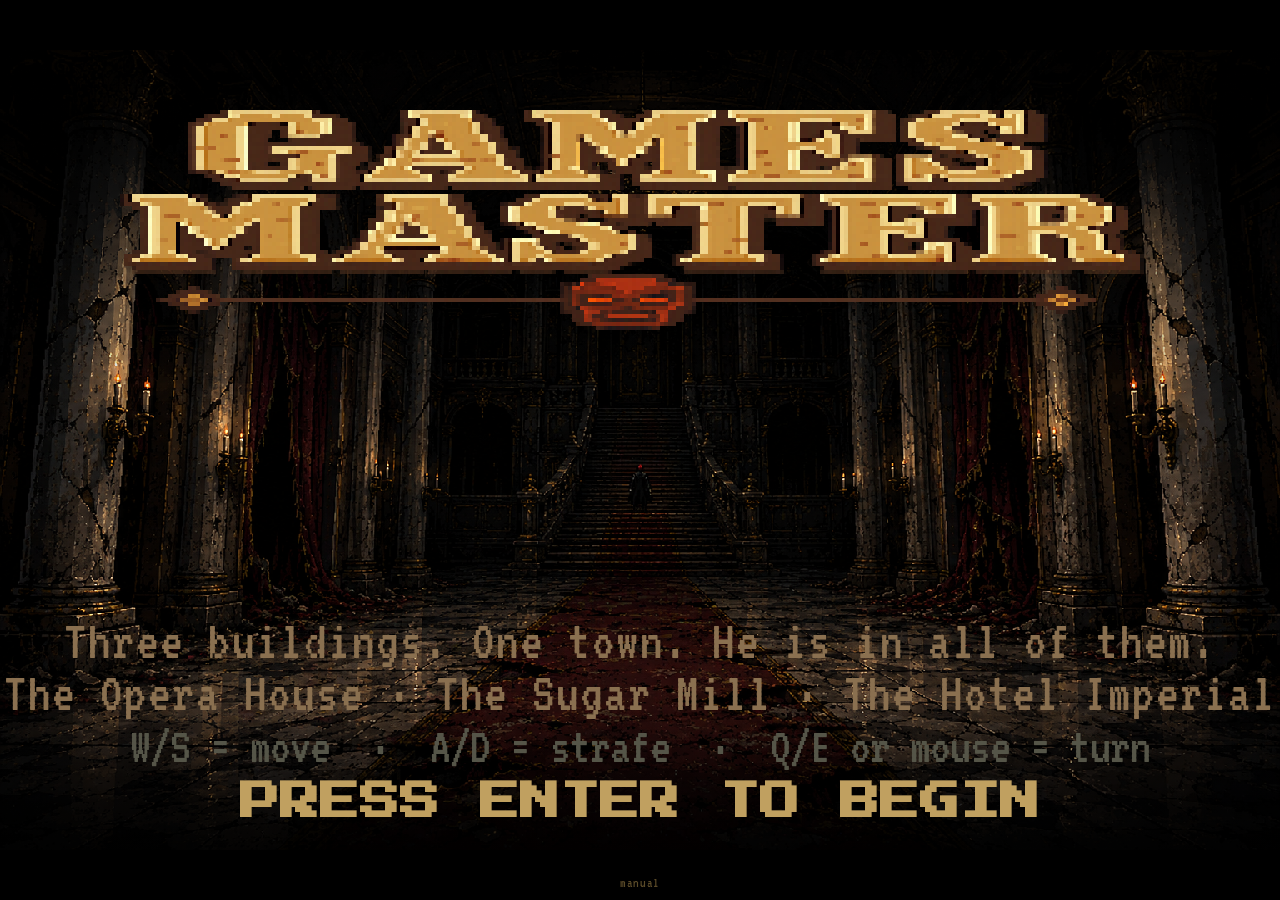
<file: index.html>
<!DOCTYPE html>
<html lang="en">
<head>
  <meta charset="UTF-8">
  <meta name="viewport" content="width=device-width, initial-scale=1.0">
  <title>GAMES MASTER</title>
  <link rel="icon" href="data:,">
  <link rel="stylesheet" href="style.css">
  <link href="https://fonts.googleapis.com/css2?family=Press+Start+2P&family=VT323&display=swap" rel="stylesheet">
</head>
<body>
  <div id="mobileBlock">
    <div id="mobileBlock-bg"></div>
    <div id="mobileBlock-content">
      <p class="mb-title">GAMES MASTER</p>
      <p class="mb-sub">This game requires a keyboard&nbsp;&amp;&nbsp;mouse.</p>
      <p class="mb-sub">Visit on a computer to play.</p>
    </div>
  </div>
  <canvas id="gameCanvas" width="320" height="200"></canvas>
  <p id="manualLink"><a href="manual.html">manual</a></p>
  <script>
    // Hide canvas and show block screen on touch-primary devices
    if (window.matchMedia('(pointer: coarse)').matches) {
      document.getElementById('mobileBlock').style.display = 'flex';
      document.getElementById('gameCanvas').style.display = 'none';
    }
  </script>
  <script src="constants.js?v=7"></script>
  <script src="map.js?v=7"></script>
  <script src="map_r3.js?v=7"></script>
  <script src="overworld.js?v=7"></script>
  <script src="entities.js?v=7"></script>
  <script src="textures.js?v=7"></script>
  <script src="decals.js?v=7"></script>
  <script src="raycaster.js?v=7"></script>
  <script src="sprites.js?v=7"></script>
  <script src="ai.js?v=7"></script>
  <script src="audio.js?v=7"></script>
  <script src="renderer.js?v=7"></script>
  <script src="game.js?v=7"></script>
</body>
</html>
</file>
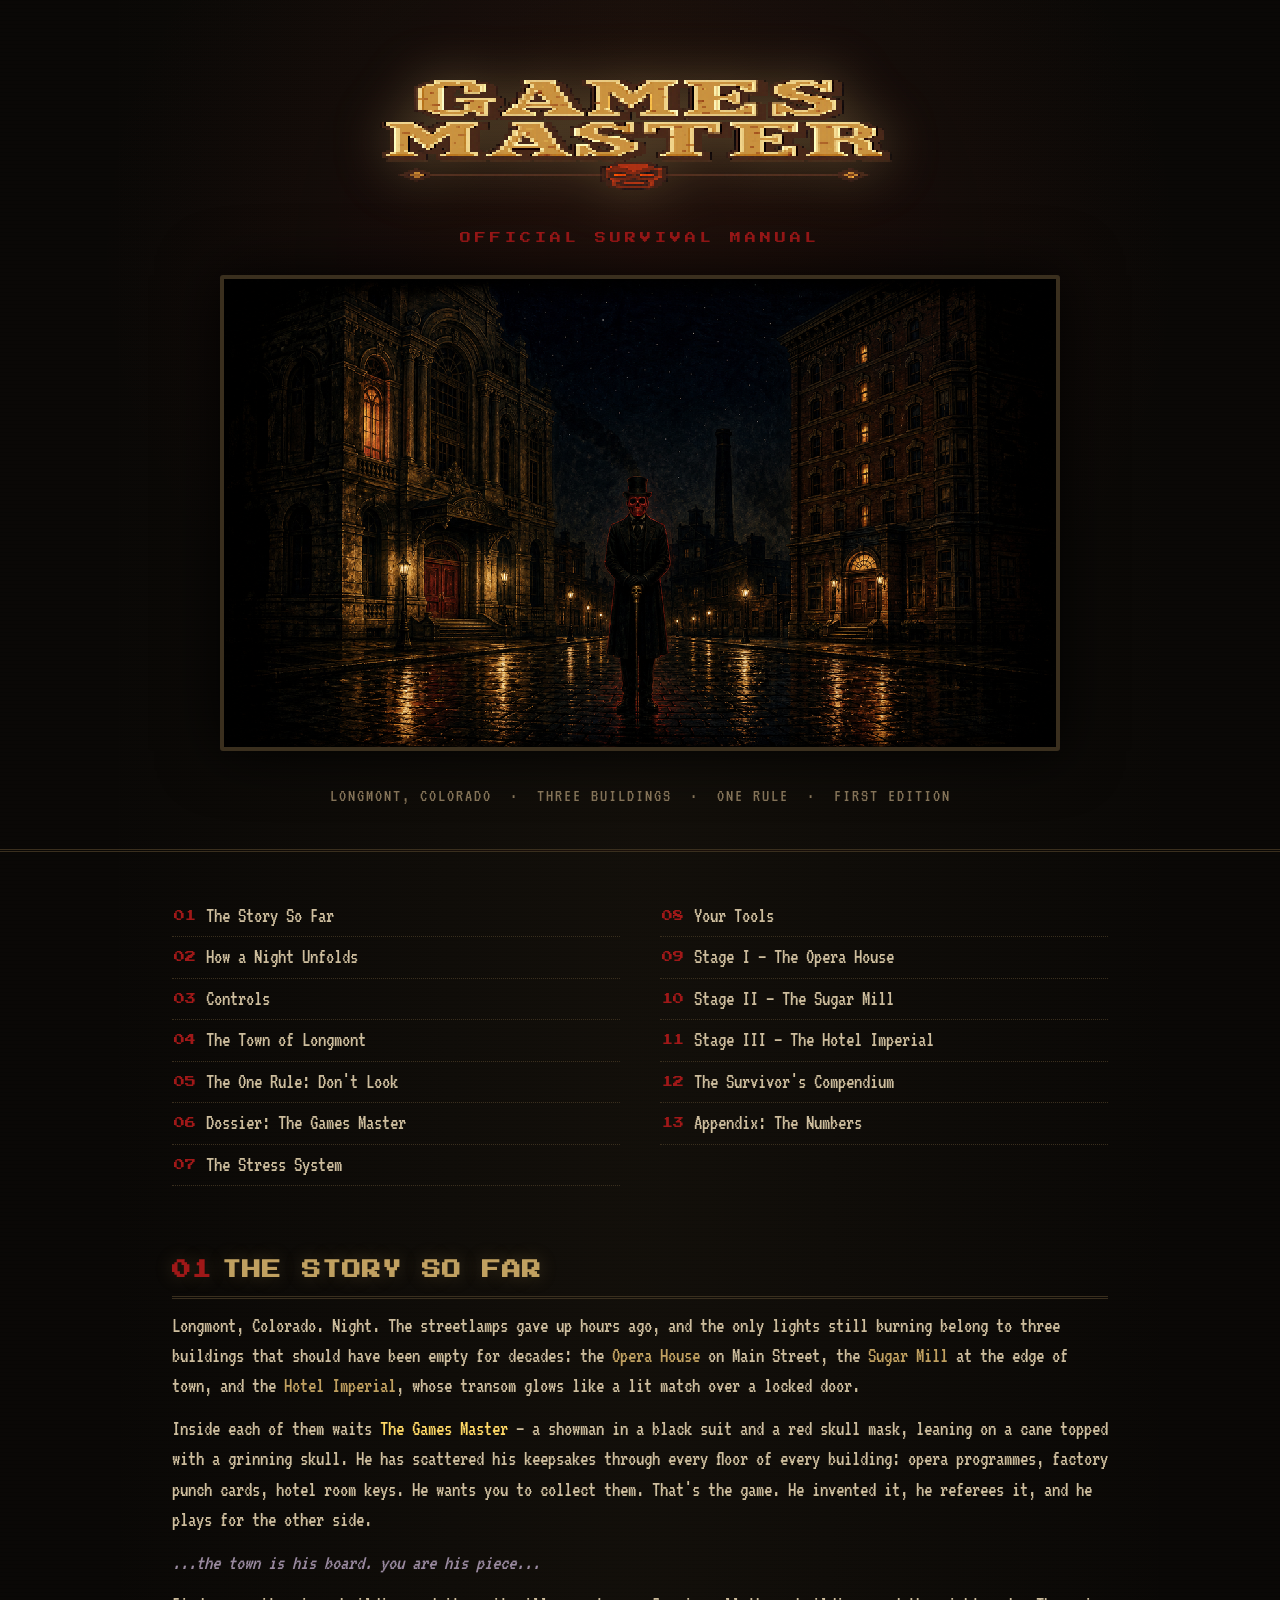
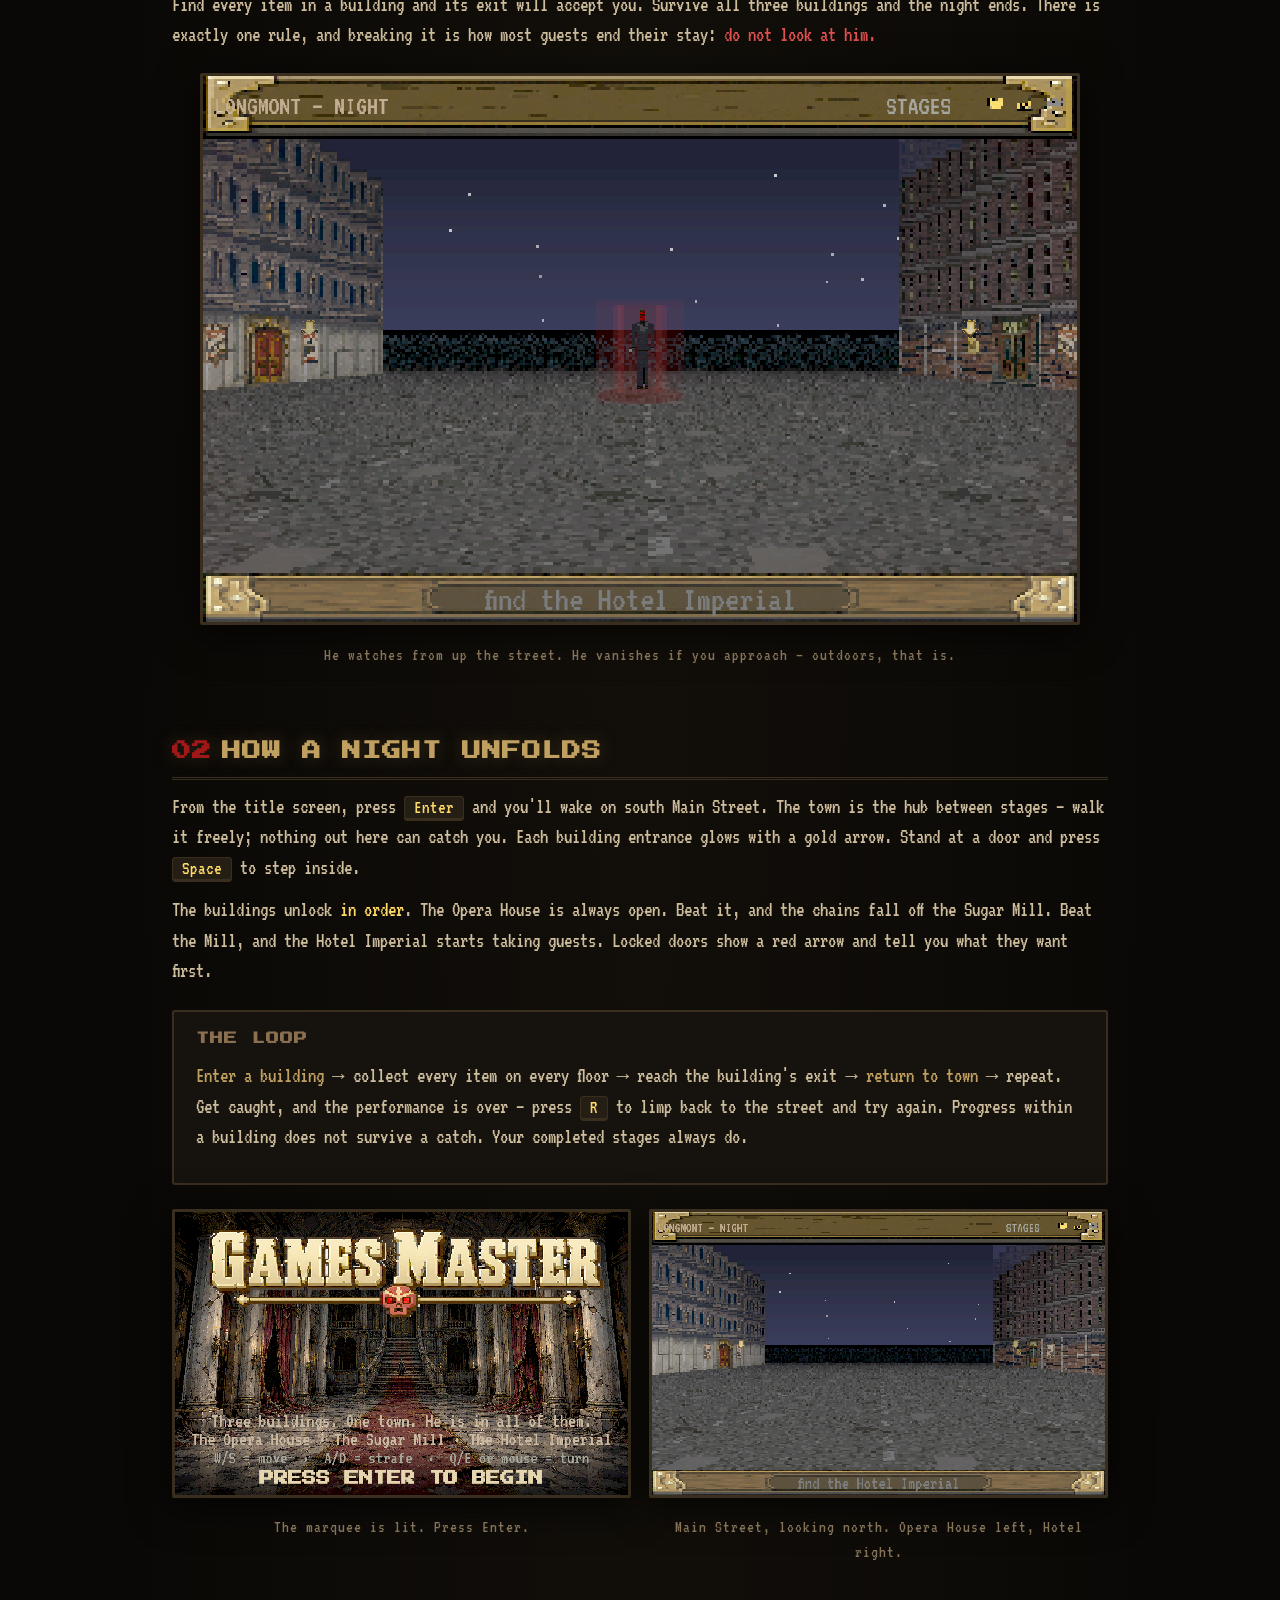
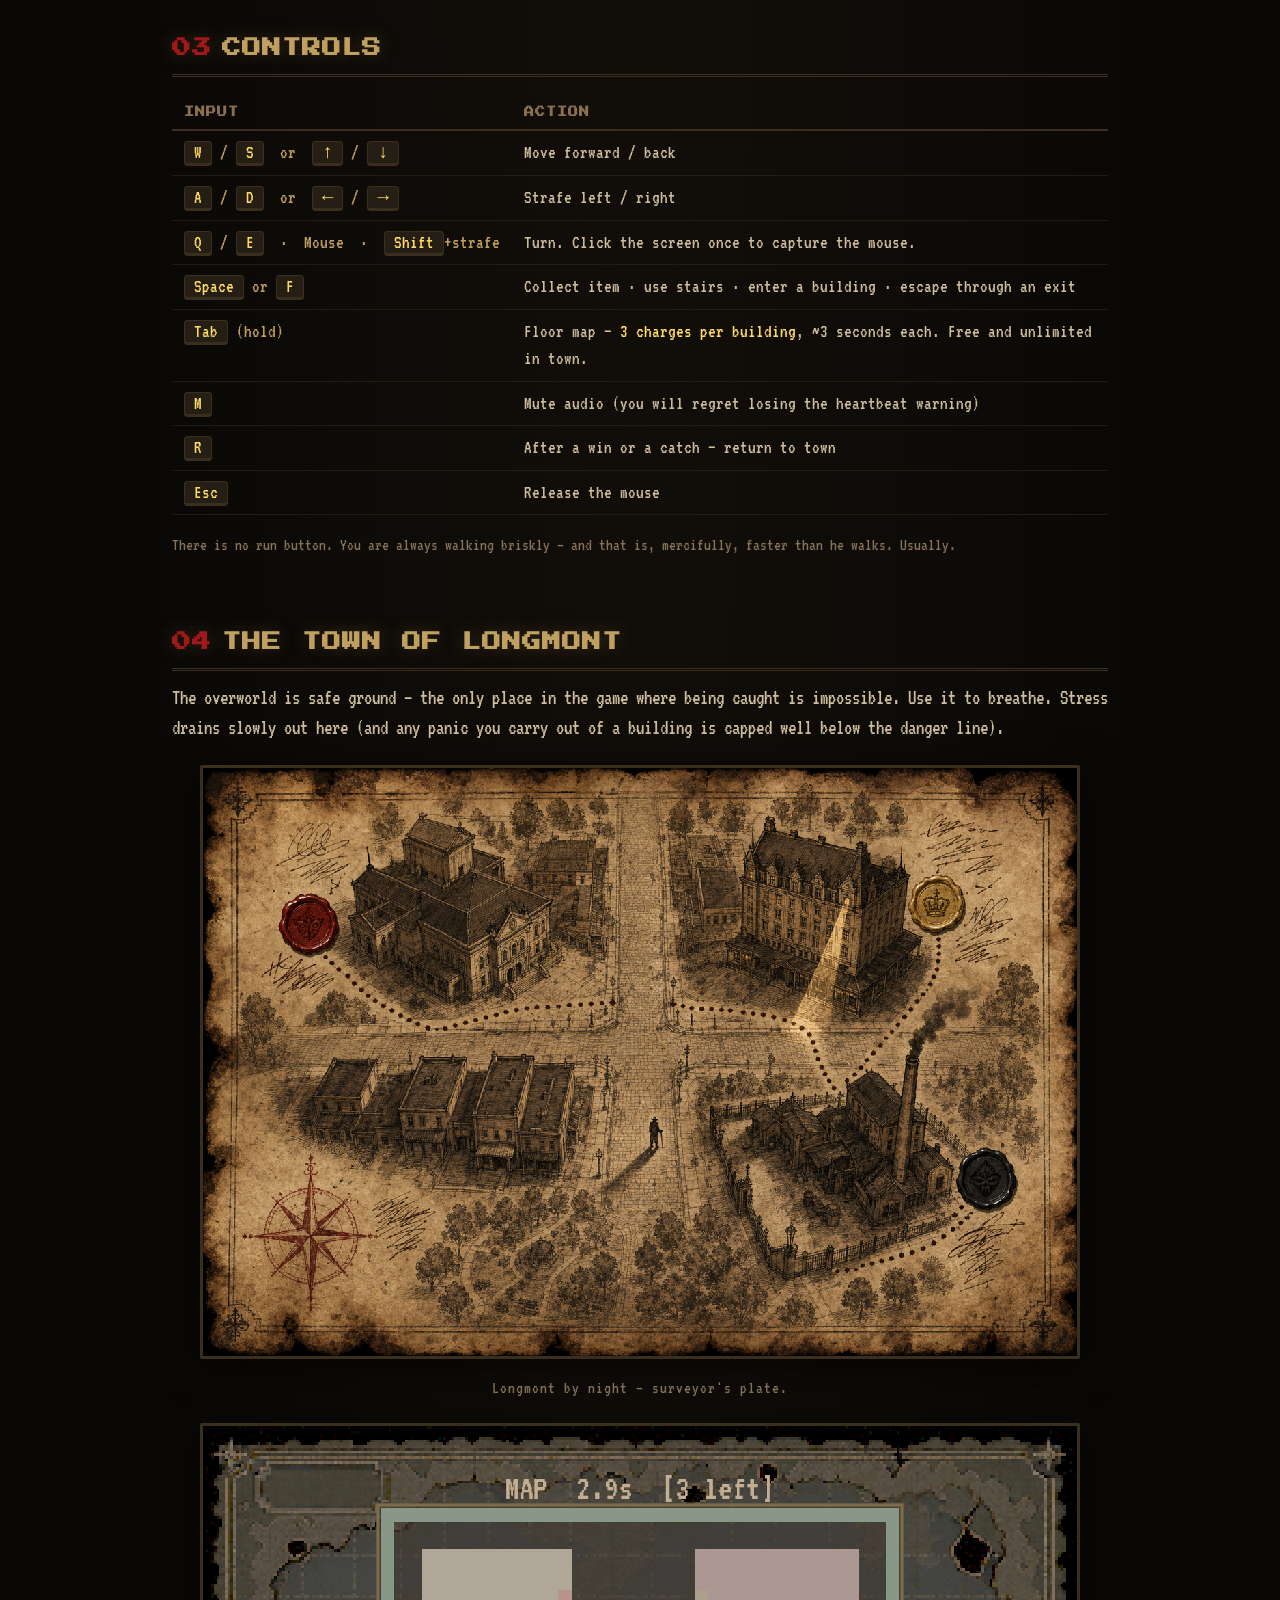
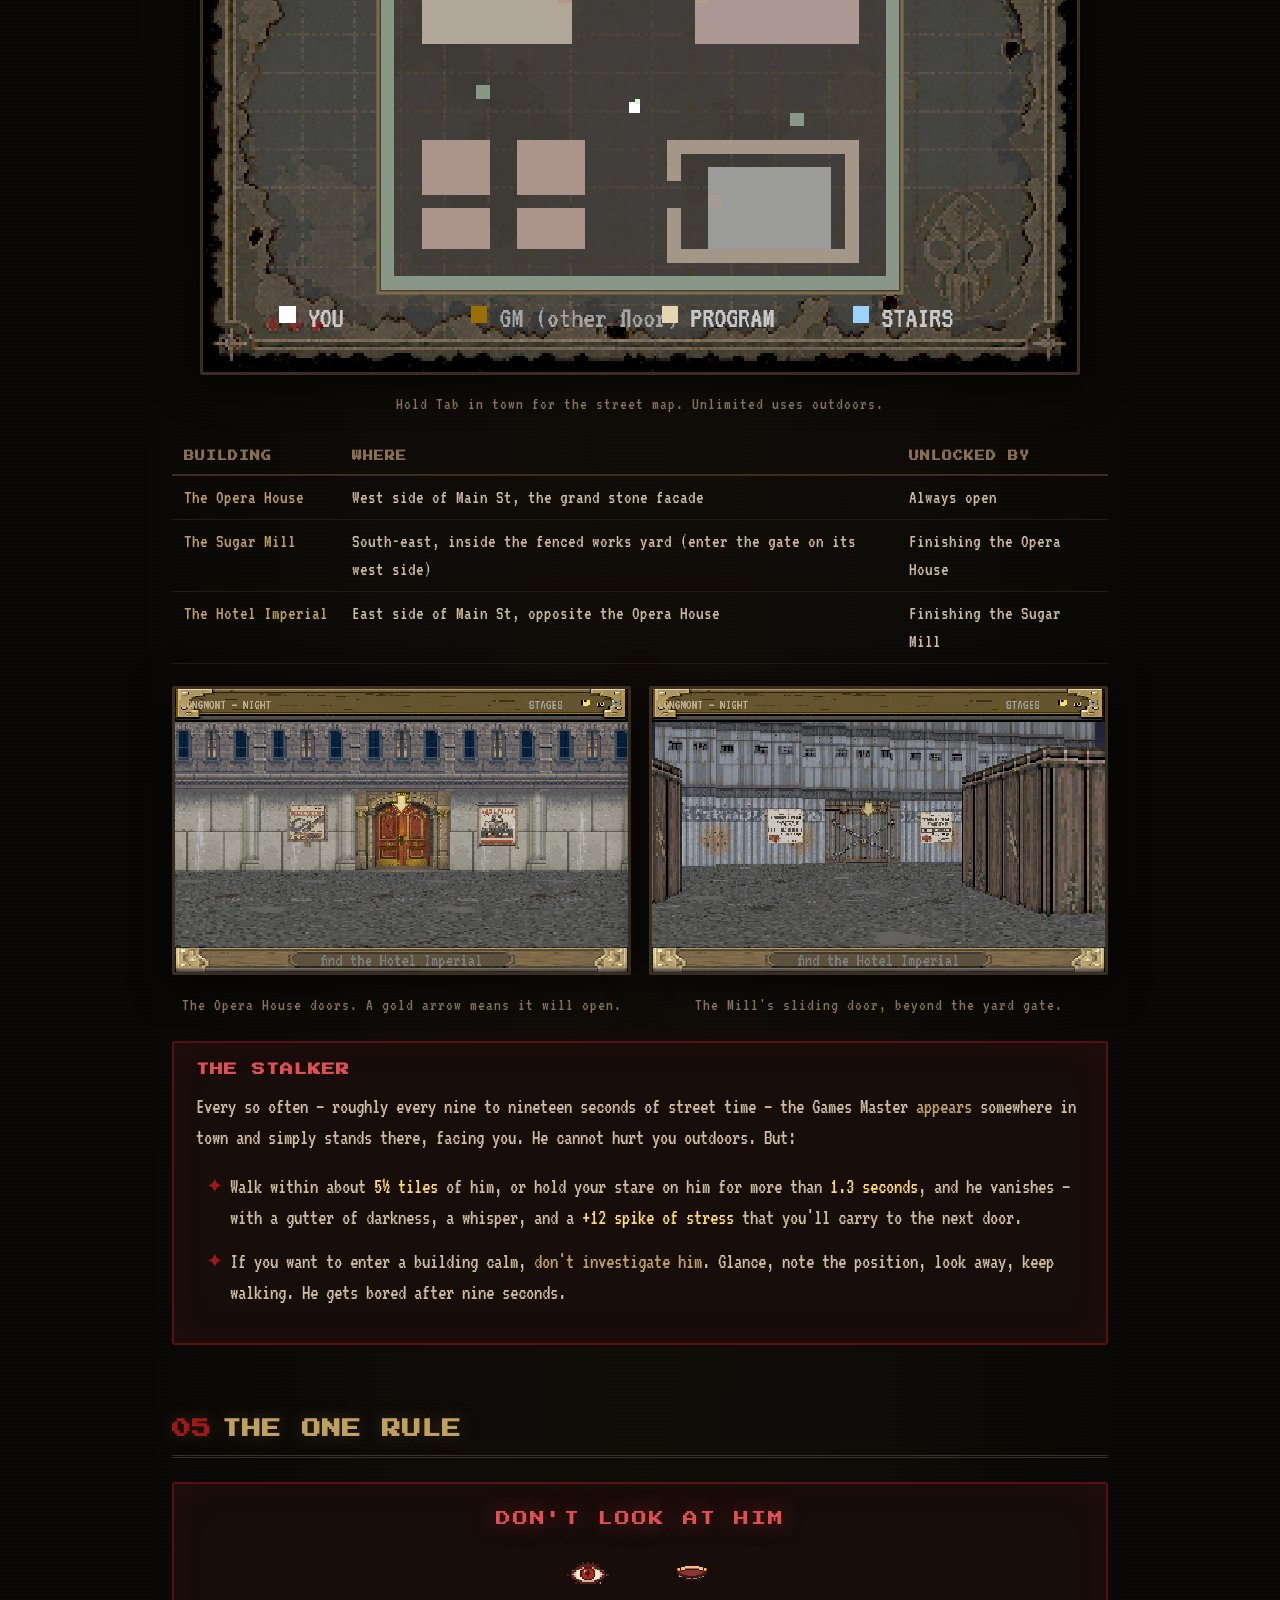
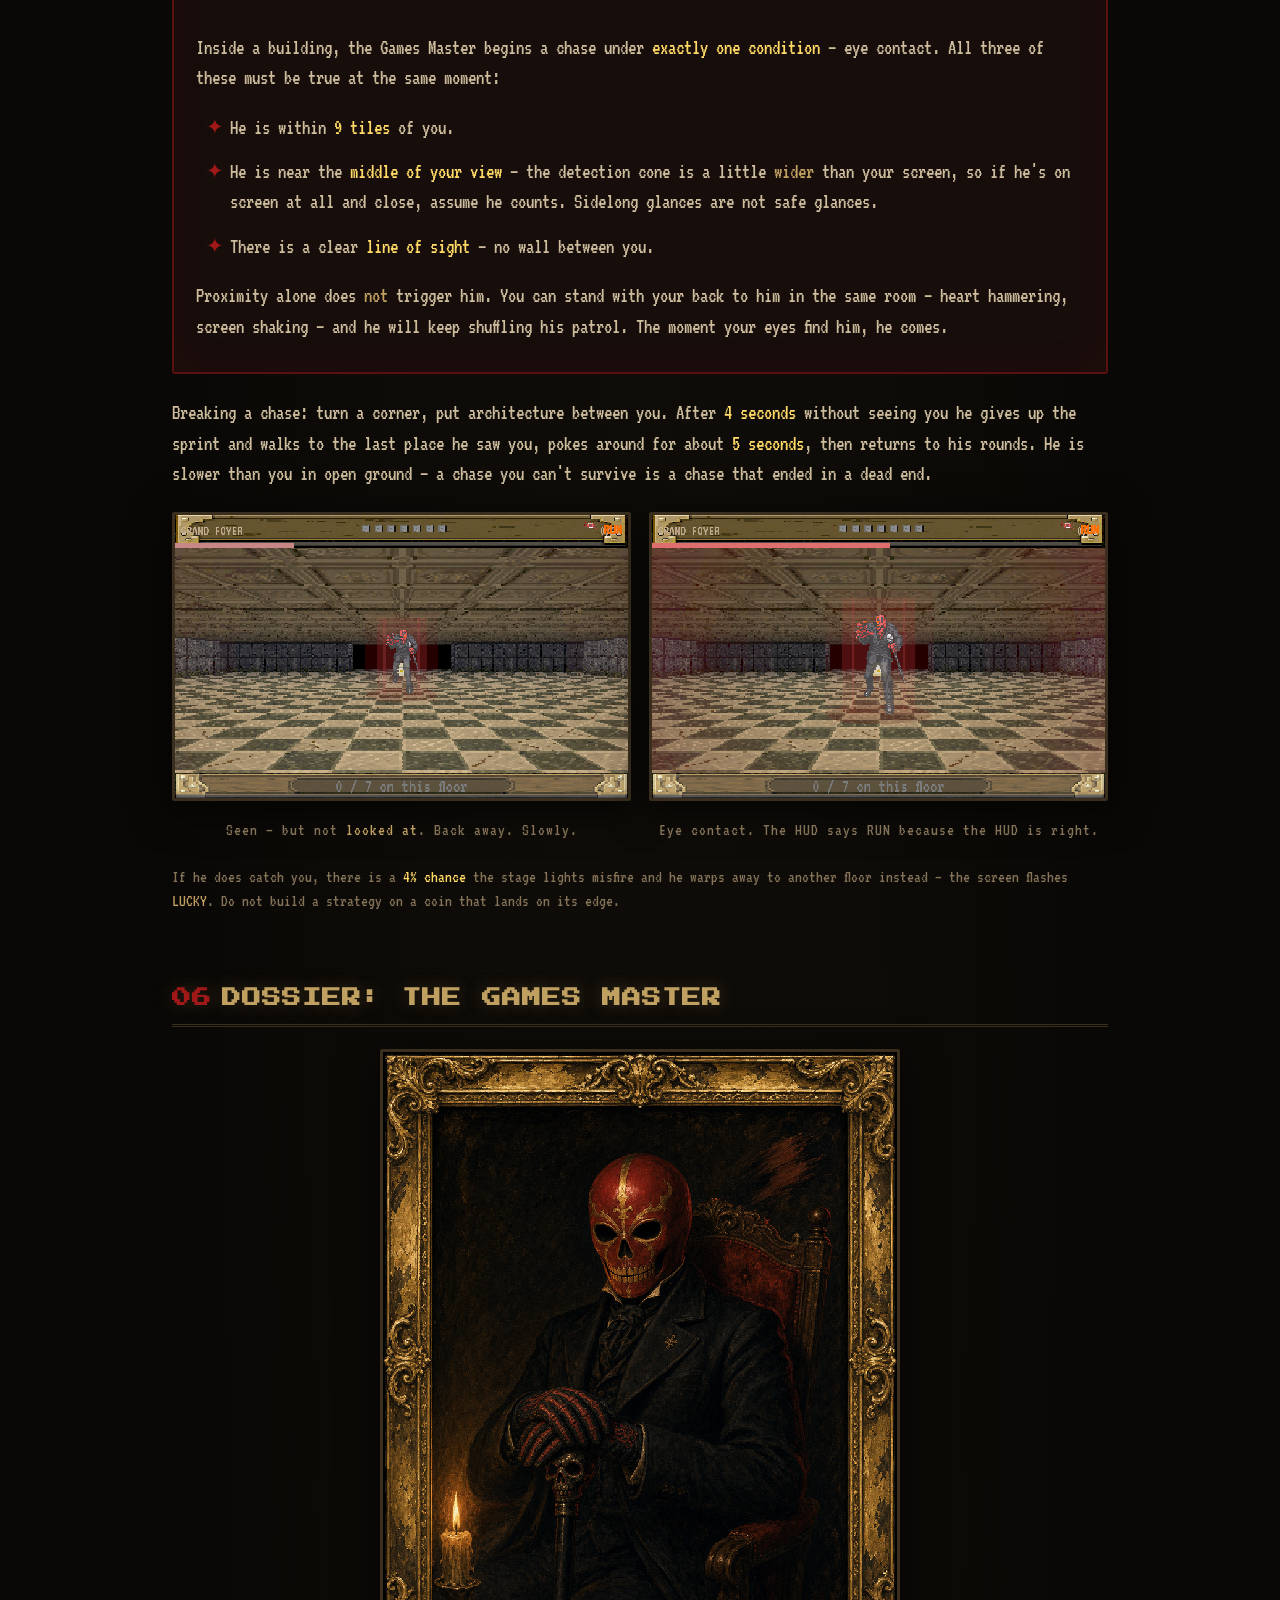
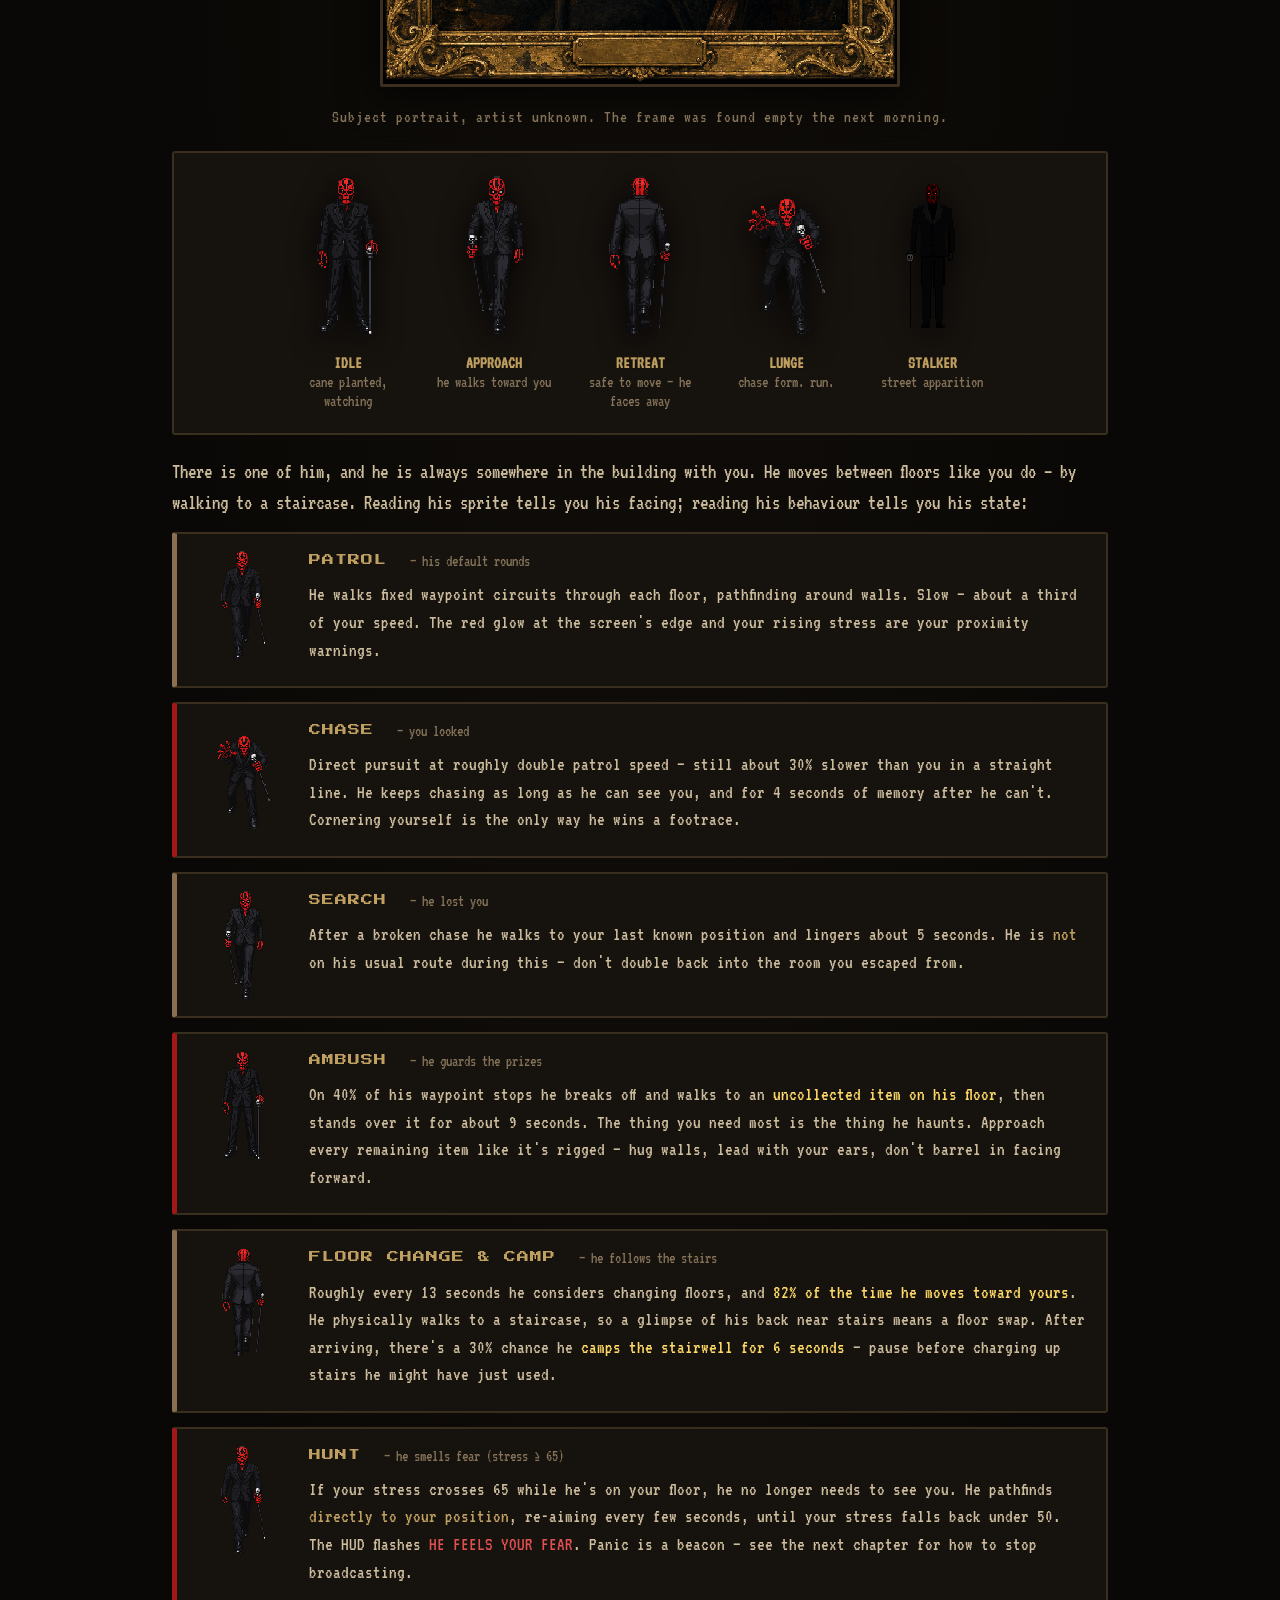
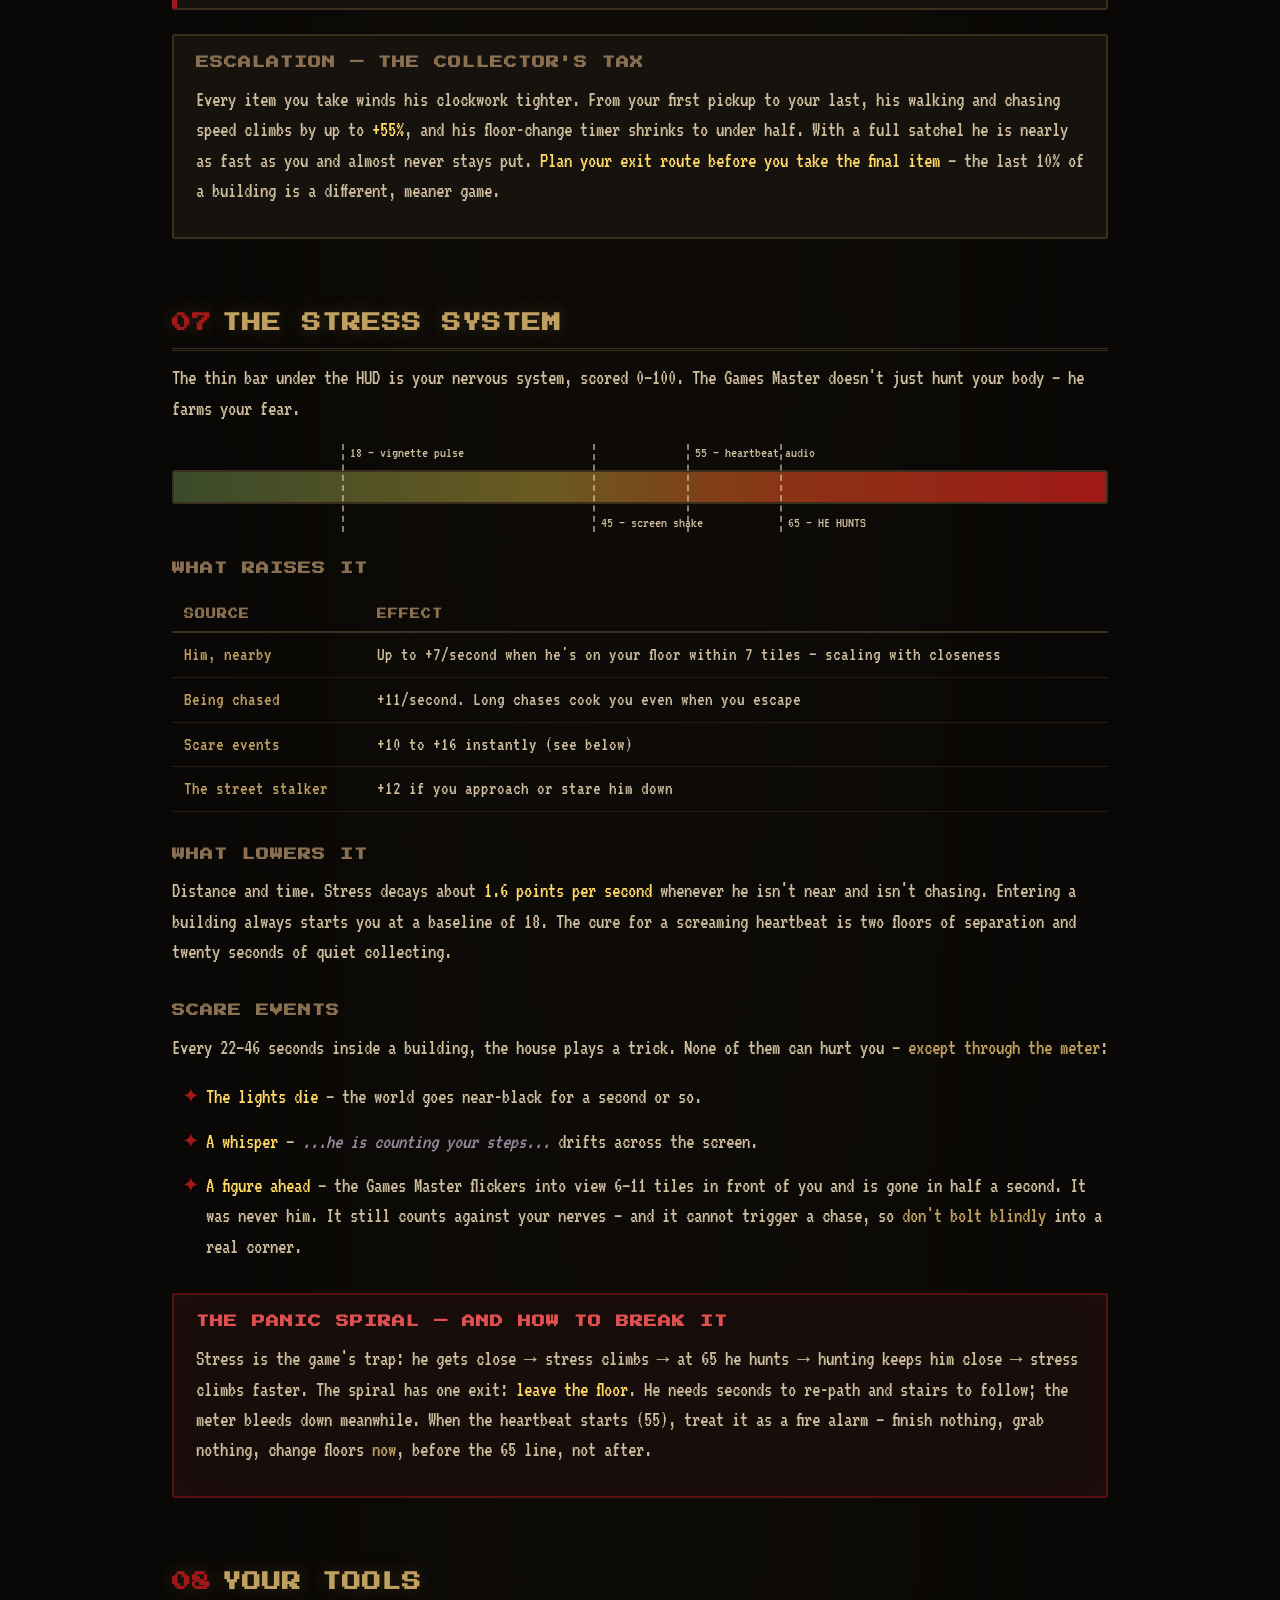
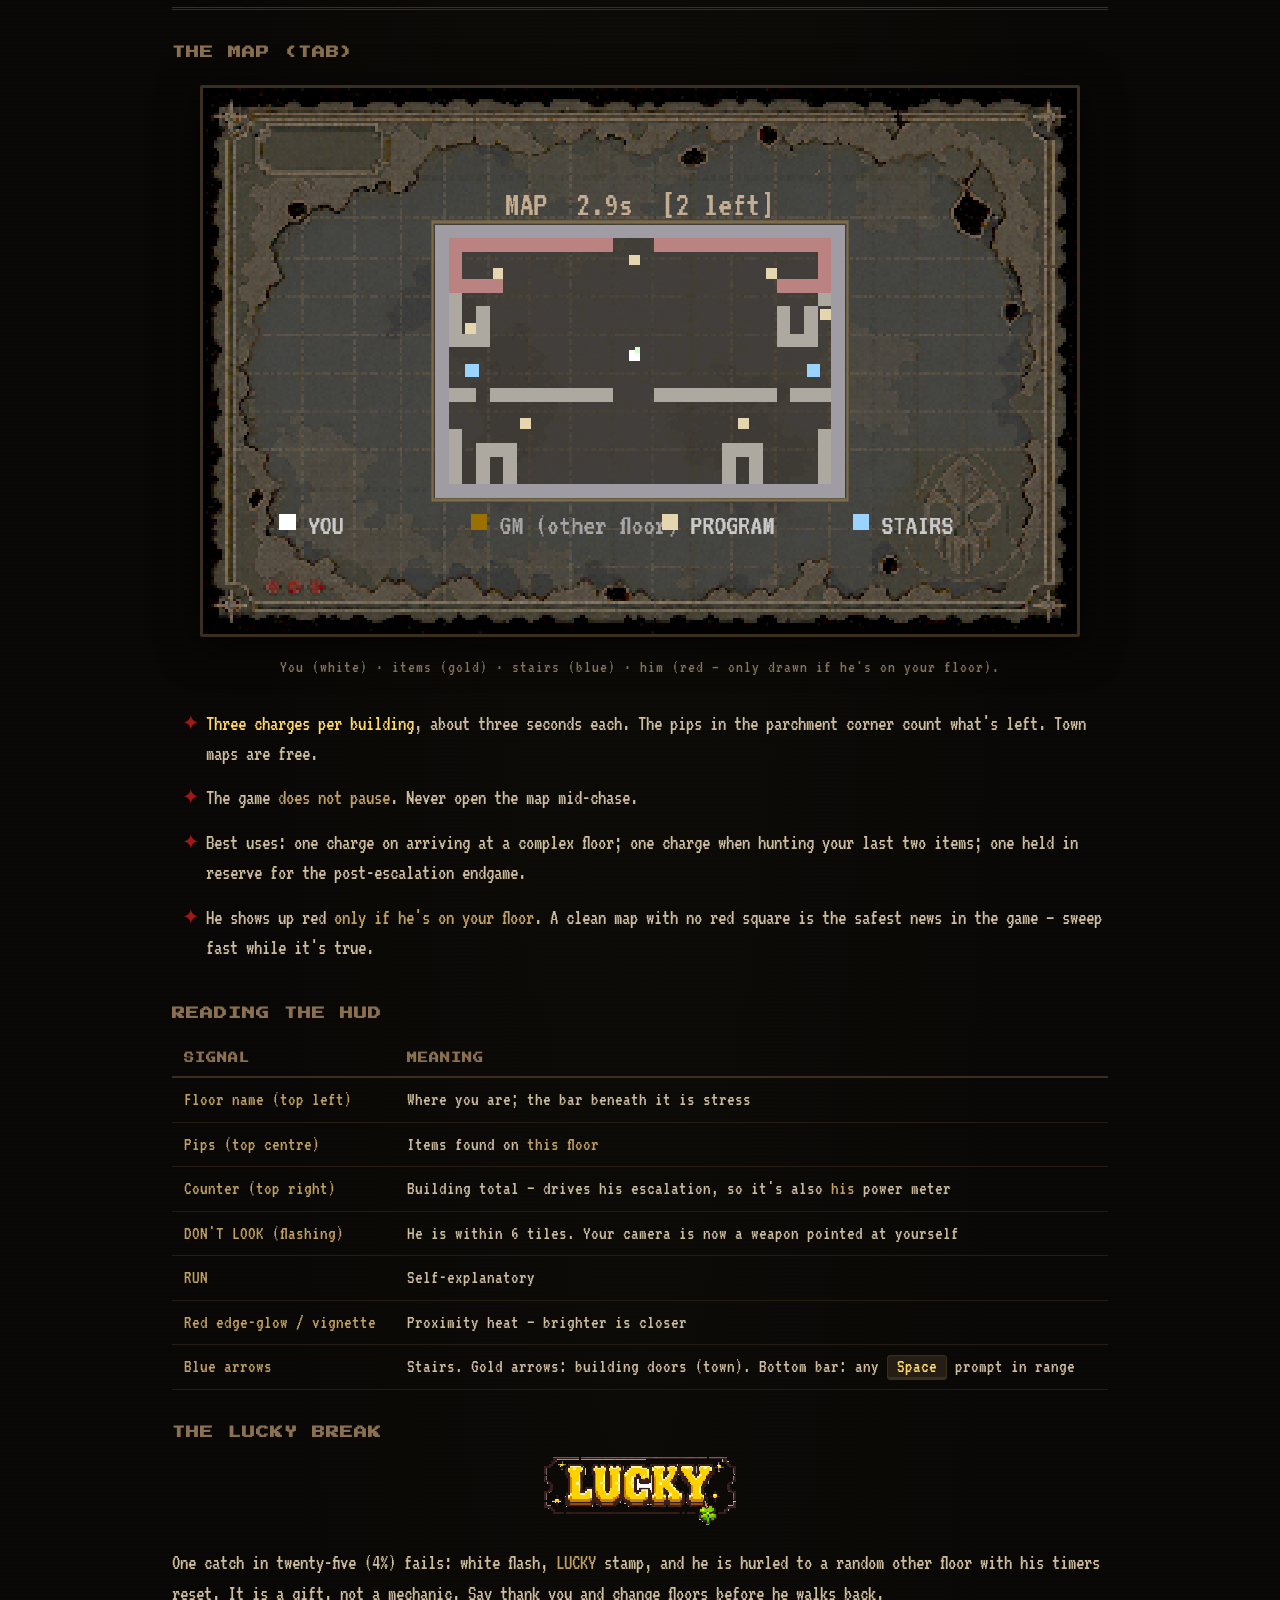
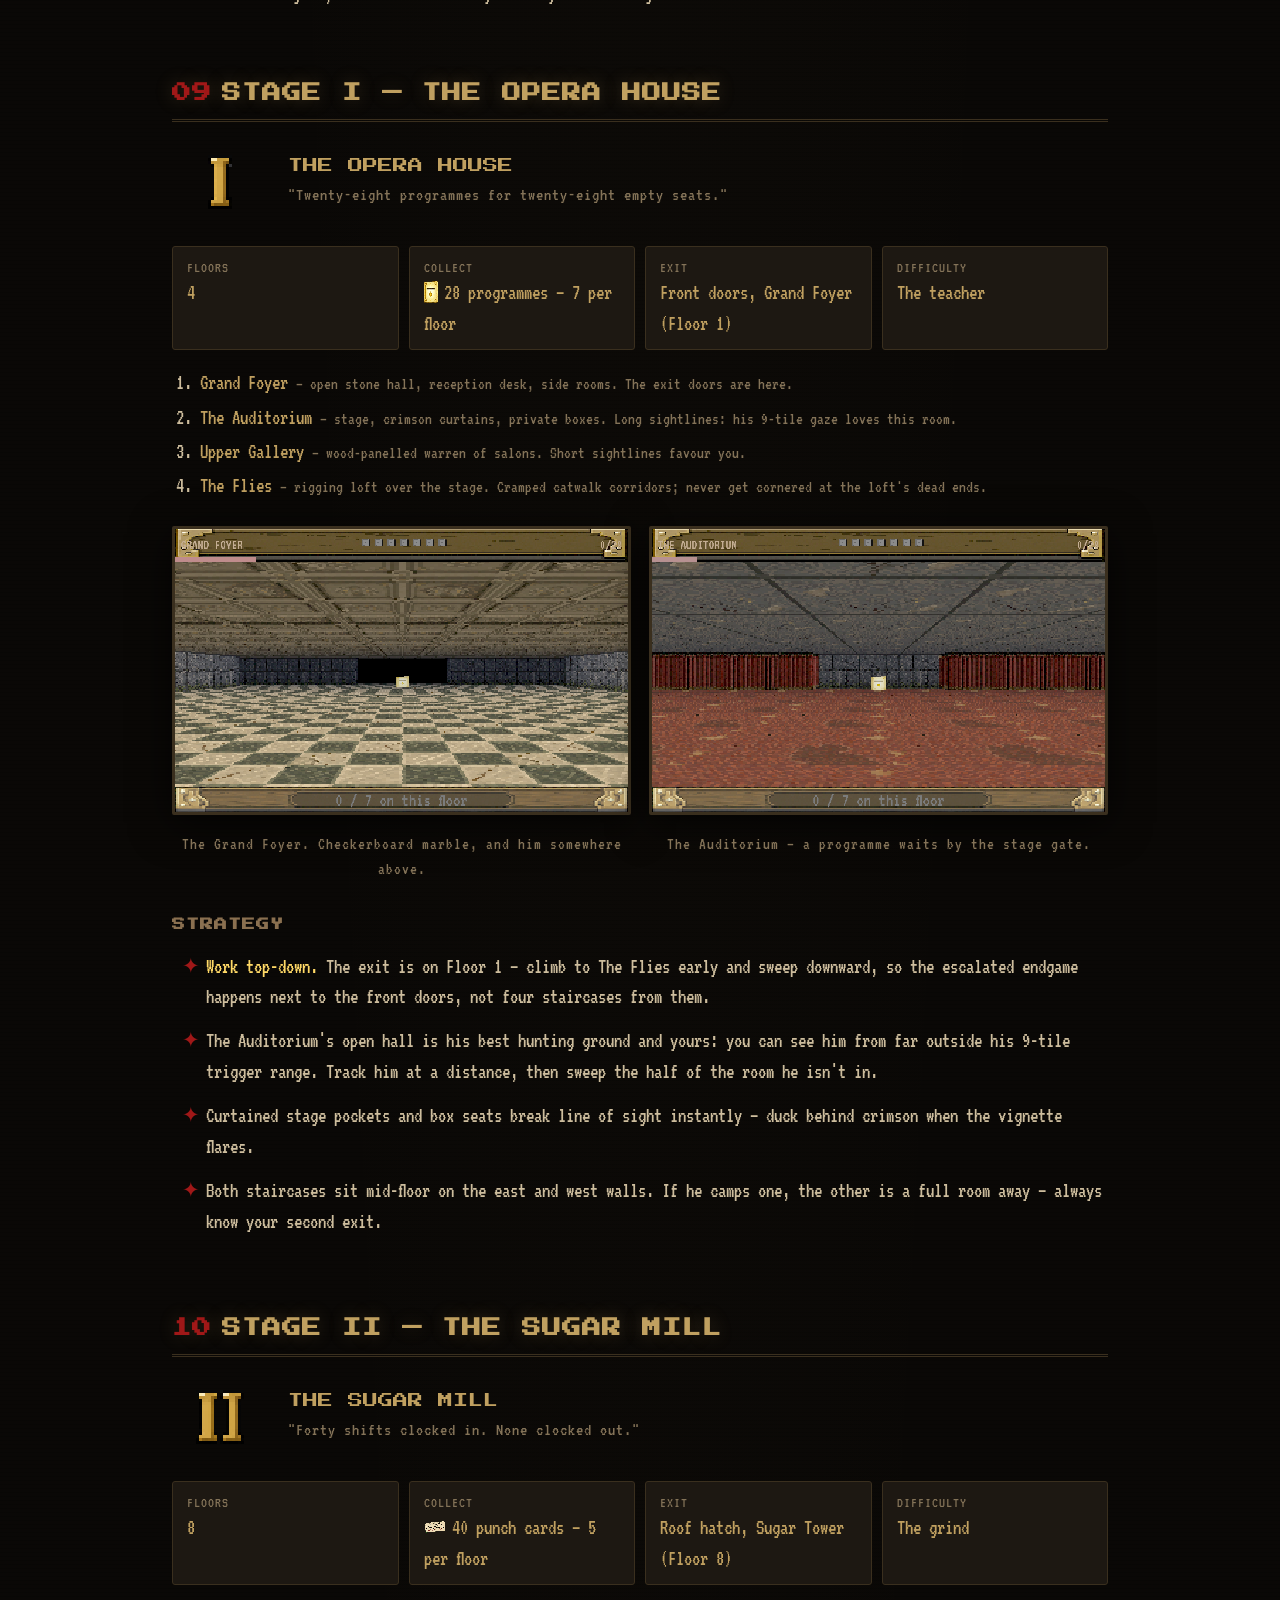
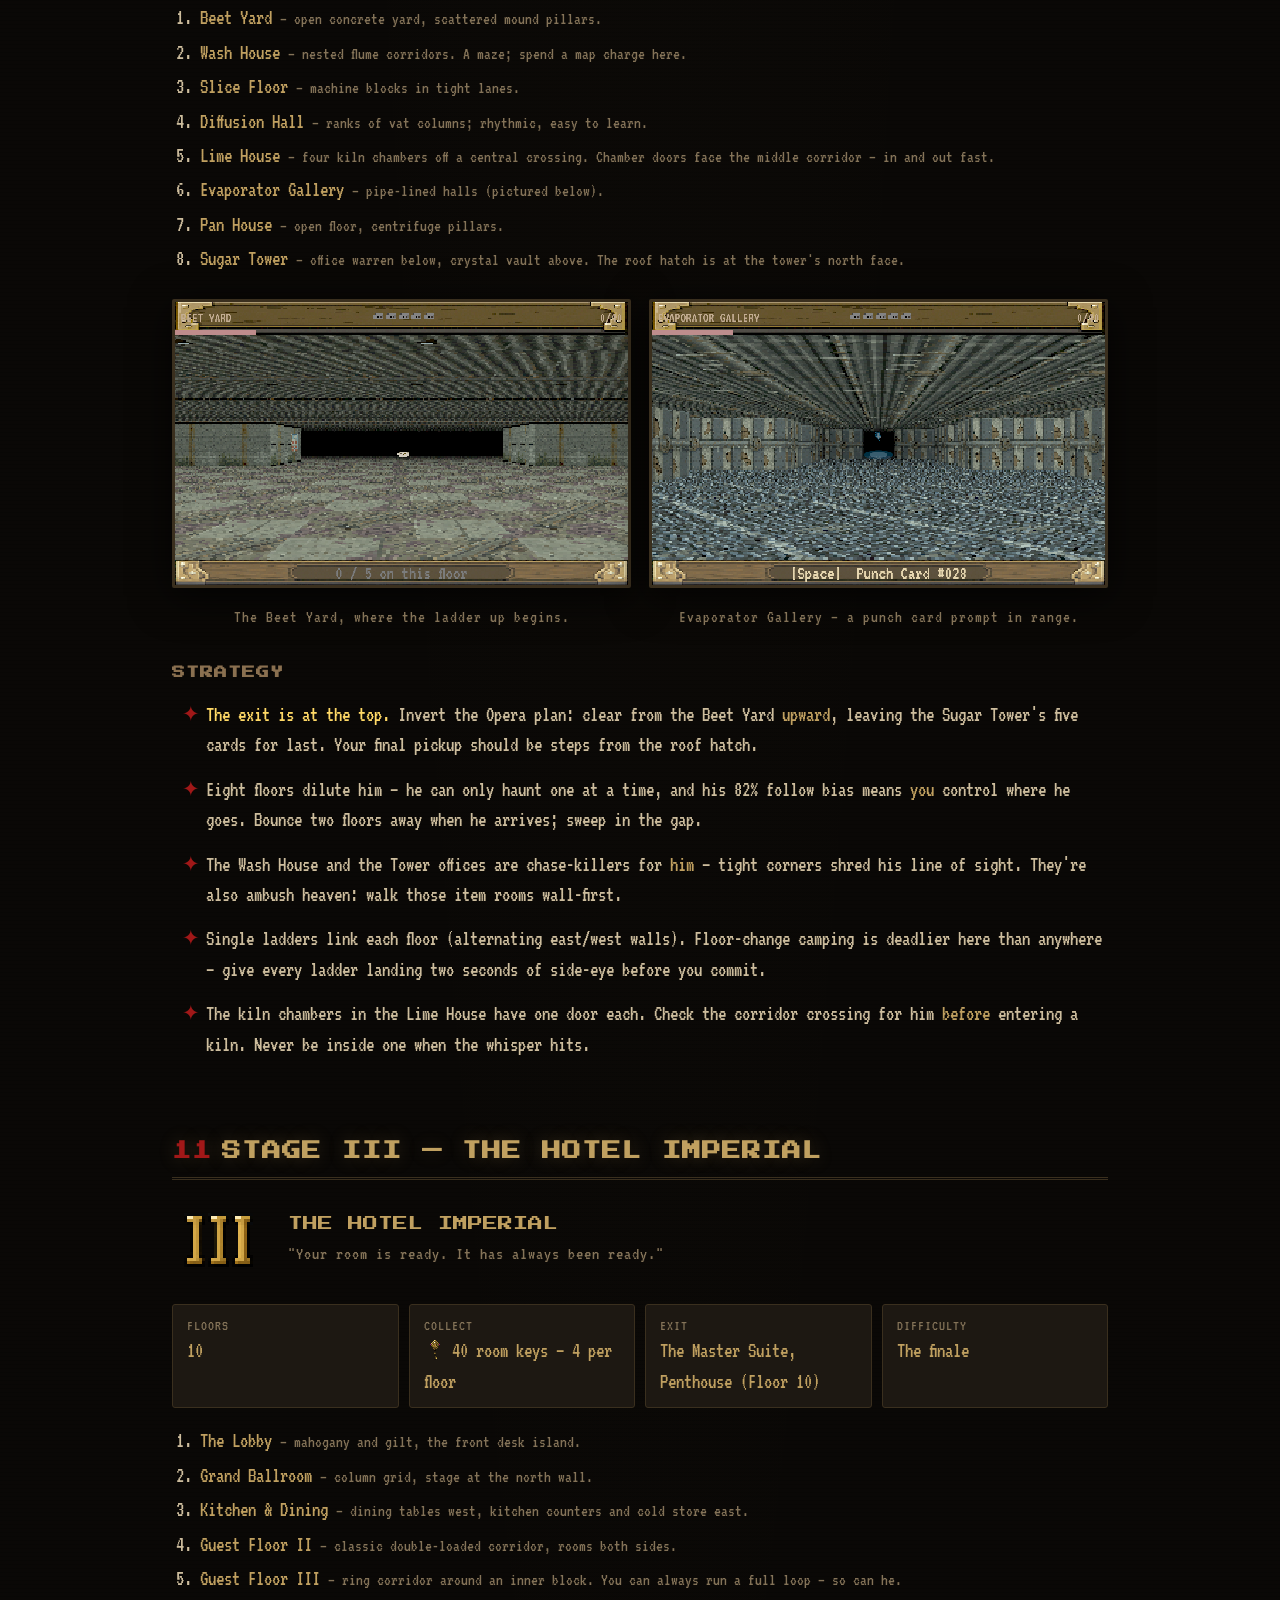
<file: manual.html>
<!DOCTYPE html>
<html lang="en">
<head>
<meta charset="UTF-8">
<meta name="viewport" content="width=device-width, initial-scale=1.0">
<title>GAMES MASTER — Official Survival Manual</title>
<link rel="icon" href="data:,">
<link href="https://fonts.googleapis.com/css2?family=Press+Start+2P&family=VT323&display=swap" rel="stylesheet">
<style>
  :root {
    --gold:      #c0a060;
    --gold-dim:  #8a7050;
    --gold-hot:  #ffd966;
    --blood:     #a01818;
    --blood-dim: #5a1010;
    --paper:     #16120e;
    --paper-2:   #1d1812;
    --ink:       #cdbd9d;
    --ink-dim:   #847358;
    --line:      #3a2f1e;
    --blue:      #88ccff;
  }
  * { margin: 0; padding: 0; box-sizing: border-box; }
  html { scroll-behavior: smooth; }
  body {
    background: #0a0806;
    color: var(--ink);
    font-family: "VT323", monospace;
    font-size: 21px;
    line-height: 1.45;
    background-image:
      radial-gradient(ellipse at 50% 0%, rgba(192,160,96,0.05), transparent 60%),
      repeating-linear-gradient(0deg, transparent 0 3px, rgba(0,0,0,0.18) 3px 4px);
  }
  .page { max-width: 980px; margin: 0 auto; padding: 0 22px 90px; }

  /* pixel art everywhere */
  img { image-rendering: pixelated; image-rendering: crisp-edges; }

  h1, h2, h3 { font-family: "Press Start 2P", "VT323", monospace; color: var(--gold); }
  h2 {
    font-size: 19px; letter-spacing: 1px; margin: 70px 0 8px;
    padding-bottom: 12px; border-bottom: 3px double var(--line);
    text-shadow: 0 0 18px rgba(192,160,96,0.25);
  }
  h2 .num { color: var(--blood); margin-right: 10px; }
  h3 { font-size: 13px; color: var(--gold-dim); margin: 34px 0 10px; letter-spacing: 1px; }
  p { margin: 12px 0; }
  em { color: var(--gold); font-style: normal; }
  strong { color: var(--gold-hot); font-weight: normal; }
  .blood { color: #e05050; }
  .whisper { color: #9a8aa0; font-style: italic; }
  .small { font-size: 17px; color: var(--ink-dim); }

  /* ── Cover ─────────────────────────────────────────── */
  header {
    text-align: center; padding: 70px 20px 40px;
    border-bottom: 3px double var(--line);
    background:
      radial-gradient(ellipse at 50% 30%, rgba(160,24,24,0.10), transparent 60%);
  }
  header .logo { width: 576px; max-width: 92%; margin-bottom: 8px;
    filter: drop-shadow(0 0 26px rgba(192,160,96,0.35)); }
  header .sub {
    font-family: "Press Start 2P", monospace; font-size: 11px;
    color: var(--blood); letter-spacing: 4px; margin: 16px 0 28px;
  }
  header .coverart { width: 100%; max-width: 840px; border: 4px solid var(--line);
    border-radius: 3px; box-shadow: 0 0 60px rgba(0,0,0,0.9); }
  header .edition { margin-top: 22px; color: var(--ink-dim); font-size: 18px; letter-spacing: 2px; }

  /* ── TOC ───────────────────────────────────────────── */
  nav { margin: 44px 0 10px; columns: 2; column-gap: 40px; }
  nav a {
    display: block; color: var(--ink); text-decoration: none; padding: 5px 2px;
    border-bottom: 1px dotted var(--line); break-inside: avoid;
  }
  nav a:hover { color: var(--gold-hot); }
  nav a .n { color: var(--blood); margin-right: 10px; font-family: "Press Start 2P", monospace; font-size: 11px; }

  /* ── Figures ───────────────────────────────────────── */
  figure { margin: 22px 0; text-align: center; }
  figure img { width: 100%; max-width: 880px; border: 3px solid var(--line); border-radius: 2px;
    box-shadow: 0 8px 40px rgba(0,0,0,0.7); }
  figcaption { font-size: 17px; color: var(--ink-dim); margin-top: 8px; letter-spacing: 1px; }
  .figrow { display: grid; grid-template-columns: 1fr 1fr; gap: 18px; margin: 22px 0; }
  .figrow figure { margin: 0; }
  @media (max-width: 700px) { .figrow { grid-template-columns: 1fr; } nav { columns: 1; } }

  /* ── Tables ────────────────────────────────────────── */
  table { width: 100%; border-collapse: collapse; margin: 18px 0; font-size: 19px; }
  th { font-family: "Press Start 2P", monospace; font-size: 10px; color: var(--gold-dim);
    text-align: left; padding: 10px 12px; border-bottom: 2px solid var(--line); letter-spacing: 1px; }
  td { padding: 8px 12px; border-bottom: 1px solid #241c12; vertical-align: top; }
  tr:hover td { background: rgba(192,160,96,0.04); }
  td.k { color: var(--gold); white-space: nowrap; }
  kbd {
    font-family: "VT323", monospace; background: #241e14; border: 1px solid var(--line);
    border-bottom-width: 3px; border-radius: 4px; padding: 1px 9px; color: var(--gold-hot);
    font-size: 19px;
  }

  /* ── Panels / callouts ─────────────────────────────── */
  .panel {
    background: var(--paper); border: 2px solid var(--line); border-radius: 3px;
    padding: 18px 22px; margin: 24px 0;
  }
  .panel.alert { border-color: var(--blood-dim); background: #170d0b;
    box-shadow: inset 0 0 40px rgba(160,24,24,0.07); }
  .panel.alert h3 { color: #e05050; margin-top: 0; }
  .panel h3 { margin-top: 0; }
  .rule-title { font-family: "Press Start 2P", monospace; font-size: 15px; color: #e05050;
    text-align: center; letter-spacing: 2px; margin: 6px 0 14px;
    text-shadow: 0 0 22px rgba(224,80,80,0.5); }

  /* ── Sprite showcases ──────────────────────────────── */
  .sprites { display: flex; flex-wrap: wrap; gap: 26px; justify-content: center;
    padding: 22px; background: var(--paper); border: 2px solid var(--line); border-radius: 3px; margin: 22px 0; }
  .sprite { text-align: center; width: 120px; }
  .sprite img { height: 160px; filter: drop-shadow(0 6px 14px rgba(0,0,0,0.8)); }
  .sprite.item img { height: 84px; }
  .sprite .cap { display: block; font-size: 16px; color: var(--ink-dim); margin-top: 8px; line-height: 1.2; }
  .sprite .cap b { color: var(--gold); display: block; font-size: 17px; }

  /* ── Stress meter diagram ──────────────────────────── */
  .meter { position: relative; height: 34px; border: 2px solid var(--line); border-radius: 3px;
    margin: 46px 0 56px; background: linear-gradient(90deg, #3a4a2a 0%, #6a5a20 40%, #8a3414 65%, #a01818 100%); }
  .meter .tick { position: absolute; top: -28px; bottom: -30px; border-left: 2px dashed rgba(230,220,200,0.55); }
  .meter .tick span { position: absolute; top: -2px; left: 6px; font-size: 15px; color: var(--ink);
    white-space: nowrap; }
  .meter .tick span.below { top: auto; bottom: -2px; }

  /* ── AI state cards ────────────────────────────────── */
  .state { display: grid; grid-template-columns: 96px 1fr; gap: 18px; align-items: start;
    background: var(--paper); border: 2px solid var(--line); border-left: 5px solid var(--gold-dim);
    border-radius: 3px; padding: 16px 18px; margin: 14px 0; }
  .state.danger { border-left-color: var(--blood); }
  .state img { height: 110px; margin: 0 auto; display: block; }
  .state .name { font-family: "Press Start 2P", monospace; font-size: 12px; color: var(--gold);
    margin-bottom: 8px; letter-spacing: 1px; }
  .state .name .tag { font-family: "VT323", monospace; font-size: 16px; color: var(--ink-dim); margin-left: 10px; letter-spacing: 0; }
  .state p { margin: 6px 0; font-size: 19px; }

  /* ── Stage cards ───────────────────────────────────── */
  .stagehead { display: flex; align-items: center; gap: 20px; margin: 12px 0 4px; }
  .stagehead img.badge { height: 96px; }
  .stagehead .t1 { font-family: "Press Start 2P", monospace; font-size: 15px; color: var(--gold); }
  .stagehead .t2 { color: var(--ink-dim); font-size: 18px; margin-top: 6px; letter-spacing: 1px; }
  .facts { display: grid; grid-template-columns: repeat(auto-fit, minmax(180px, 1fr)); gap: 10px; margin: 16px 0; }
  .fact { background: var(--paper-2); border: 1px solid var(--line); border-radius: 3px; padding: 10px 14px; }
  .fact .l { font-size: 15px; color: var(--ink-dim); letter-spacing: 1px; }
  .fact .v { color: var(--gold); font-size: 21px; }
  .fact .v img { height: 22px; vertical-align: -4px; margin-right: 6px; }
  ol.floors { margin: 10px 0 10px 28px; }
  ol.floors li { padding: 2px 0; }
  ol.floors .note { color: var(--ink-dim); font-size: 17px; }

  ul.tips { margin: 10px 0 10px 4px; list-style: none; }
  ul.tips li { padding: 7px 0 7px 30px; position: relative; }
  ul.tips li::before { content: "✦"; position: absolute; left: 6px; color: var(--blood); }

  .divider { text-align: center; color: var(--blood-dim); letter-spacing: 12px; margin: 60px 0 0; font-size: 22px; }

  footer { text-align: center; margin-top: 90px; padding-top: 30px; border-top: 3px double var(--line);
    color: var(--ink-dim); font-size: 17px; }
  footer .gm-sig { font-family: "Press Start 2P", monospace; font-size: 10px; color: var(--blood);
    letter-spacing: 3px; margin-top: 14px; }

  .num-table td:first-child { color: var(--gold); }
  .center { text-align: center; }
</style>
</head>
<body>

<header>
  <img class="logo" src="assets/ui/logo.png" alt="GAMES MASTER"
       onerror="this.outerHTML='<h1 style=&quot;font-size:34px&quot;>GAMES MASTER</h1>'">
  <div class="sub">OFFICIAL SURVIVAL MANUAL</div>
  <img class="coverart" src="assets/manual/art/cover.png" alt=""
       onerror="this.src='assets/manual/title.png'">
  <div class="edition">LONGMONT, COLORADO &nbsp;·&nbsp; THREE BUILDINGS &nbsp;·&nbsp; ONE RULE &nbsp;·&nbsp; FIRST EDITION</div>
</header>

<div class="page">

<nav>
  <a href="#story"><span class="n">01</span>The Story So Far</a>
  <a href="#start"><span class="n">02</span>How a Night Unfolds</a>
  <a href="#controls"><span class="n">03</span>Controls</a>
  <a href="#town"><span class="n">04</span>The Town of Longmont</a>
  <a href="#rule"><span class="n">05</span>The One Rule: Don't Look</a>
  <a href="#gm"><span class="n">06</span>Dossier: The Games Master</a>
  <a href="#stress"><span class="n">07</span>The Stress System</a>
  <a href="#tools"><span class="n">08</span>Your Tools</a>
  <a href="#stage1"><span class="n">09</span>Stage I — The Opera House</a>
  <a href="#stage2"><span class="n">10</span>Stage II — The Sugar Mill</a>
  <a href="#stage3"><span class="n">11</span>Stage III — The Hotel Imperial</a>
  <a href="#strategy"><span class="n">12</span>The Survivor's Compendium</a>
  <a href="#numbers"><span class="n">13</span>Appendix: The Numbers</a>
</nav>

<!-- ══════════════════════ 01 STORY ══════════════════════ -->
<h2 id="story"><span class="num">01</span>THE STORY SO FAR</h2>

<p>Longmont, Colorado. Night. The streetlamps gave up hours ago, and the only
lights still burning belong to three buildings that should have been empty for
decades: the <em>Opera House</em> on Main Street, the <em>Sugar Mill</em> at the
edge of town, and the <em>Hotel Imperial</em>, whose transom glows like a lit
match over a locked door.</p>

<p>Inside each of them waits <strong>The Games Master</strong> — a showman in a
black suit and a red skull mask, leaning on a cane topped with a grinning skull.
He has scattered his keepsakes through every floor of every building: opera
programmes, factory punch cards, hotel room keys. He wants you to collect them.
That's the game. He invented it, he referees it, and he plays for the other side.</p>

<p class="whisper">...the town is his board. you are his piece...</p>

<p>Find every item in a building and its exit will accept you. Survive all three
buildings and the night ends. There is exactly one rule, and breaking it is how
most guests end their stay: <span class="blood">do not look at him.</span></p>

<figure>
  <img src="assets/manual/overworld_stalker.png" alt="The Games Master watching from up the street" loading="lazy">
  <figcaption>He watches from up the street. He vanishes if you approach — outdoors, that is.</figcaption>
</figure>

<!-- ══════════════════════ 02 START ══════════════════════ -->
<h2 id="start"><span class="num">02</span>HOW A NIGHT UNFOLDS</h2>

<p>From the title screen, press <kbd>Enter</kbd> and you'll wake on south Main
Street. The town is the hub between stages — walk it freely; nothing out here can
catch you. Each building entrance glows with a gold arrow. Stand at a door and
press <kbd>Space</kbd> to step inside.</p>

<p>The buildings unlock <strong>in order</strong>. The Opera House is always open.
Beat it, and the chains fall off the Sugar Mill. Beat the Mill, and the Hotel
Imperial starts taking guests. Locked doors show a red arrow and tell you what
they want first.</p>

<div class="panel">
  <h3>THE LOOP</h3>
  <p><em>Enter a building</em> → collect every item on every floor → reach the
  building's exit → <em>return to town</em> → repeat. Get caught, and the
  performance is over — press <kbd>R</kbd> to limp back to the street and try
  again. Progress within a building does not survive a catch. Your completed
  stages always do.</p>
</div>

<div class="figrow">
  <figure>
    <img src="assets/manual/title.png" alt="Title screen" loading="lazy">
    <figcaption>The marquee is lit. Press Enter.</figcaption>
  </figure>
  <figure>
    <img src="assets/manual/overworld_main_street.png" alt="Main Street at night" loading="lazy">
    <figcaption>Main Street, looking north. Opera House left, Hotel right.</figcaption>
  </figure>
</div>

<!-- ══════════════════════ 03 CONTROLS ══════════════════════ -->
<h2 id="controls"><span class="num">03</span>CONTROLS</h2>

<table>
  <tr><th>INPUT</th><th>ACTION</th></tr>
  <tr><td class="k"><kbd>W</kbd> / <kbd>S</kbd> &nbsp;or&nbsp; <kbd>↑</kbd> / <kbd>↓</kbd></td><td>Move forward / back</td></tr>
  <tr><td class="k"><kbd>A</kbd> / <kbd>D</kbd> &nbsp;or&nbsp; <kbd>←</kbd> / <kbd>→</kbd></td><td>Strafe left / right</td></tr>
  <tr><td class="k"><kbd>Q</kbd> / <kbd>E</kbd> &nbsp;·&nbsp; Mouse &nbsp;·&nbsp; <kbd>Shift</kbd>+strafe</td><td>Turn. Click the screen once to capture the mouse.</td></tr>
  <tr><td class="k"><kbd>Space</kbd> or <kbd>F</kbd></td><td>Collect item · use stairs · enter a building · escape through an exit</td></tr>
  <tr><td class="k"><kbd>Tab</kbd> (hold)</td><td>Floor map — <strong>3 charges per building</strong>, ~3 seconds each. Free and unlimited in town.</td></tr>
  <tr><td class="k"><kbd>M</kbd></td><td>Mute audio (you will regret losing the heartbeat warning)</td></tr>
  <tr><td class="k"><kbd>R</kbd></td><td>After a win or a catch — return to town</td></tr>
  <tr><td class="k"><kbd>Esc</kbd></td><td>Release the mouse</td></tr>
</table>

<p class="small">There is no run button. You are always walking briskly — and
that is, mercifully, faster than he walks. Usually.</p>

<!-- ══════════════════════ 04 TOWN ══════════════════════ -->
<h2 id="town"><span class="num">04</span>THE TOWN OF LONGMONT</h2>

<p>The overworld is safe ground — the only place in the game where being caught is
impossible. Use it to breathe. Stress drains slowly out here (and any panic you
carry out of a building is capped well below the danger line).</p>

<figure>
  <img src="assets/manual/art/town_map.png" alt="" loading="lazy"
       onerror="this.parentElement.style.display='none'">
  <figcaption>Longmont by night — surveyor's plate.</figcaption>
</figure>

<figure>
  <img src="assets/manual/overworld_map.png" alt="Town map overlay" loading="lazy">
  <figcaption>Hold Tab in town for the street map. Unlimited uses outdoors.</figcaption>
</figure>

<table>
  <tr><th>BUILDING</th><th>WHERE</th><th>UNLOCKED BY</th></tr>
  <tr><td class="k">The Opera House</td><td>West side of Main St, the grand stone facade</td><td>Always open</td></tr>
  <tr><td class="k">The Sugar Mill</td><td>South-east, inside the fenced works yard (enter the gate on its west side)</td><td>Finishing the Opera House</td></tr>
  <tr><td class="k">The Hotel Imperial</td><td>East side of Main St, opposite the Opera House</td><td>Finishing the Sugar Mill</td></tr>
</table>

<div class="figrow">
  <figure>
    <img src="assets/manual/overworld_opera_door.png" alt="Opera House entrance" loading="lazy">
    <figcaption>The Opera House doors. A gold arrow means it will open.</figcaption>
  </figure>
  <figure>
    <img src="assets/manual/overworld_mill_door.png" alt="Sugar Mill door" loading="lazy">
    <figcaption>The Mill's sliding door, beyond the yard gate.</figcaption>
  </figure>
</div>

<div class="panel alert">
  <h3>THE STALKER</h3>
  <p>Every so often — roughly every nine to nineteen seconds of street time — the
  Games Master <em>appears</em> somewhere in town and simply stands there, facing
  you. He cannot hurt you outdoors. But:</p>
  <ul class="tips">
    <li>Walk within about <strong>5½ tiles</strong> of him, or hold your stare on him for
    more than <strong>1.3 seconds</strong>, and he vanishes — with a gutter of darkness,
    a whisper, and a <strong>+12 spike of stress</strong> that you'll carry to the next door.</li>
    <li>If you want to enter a building calm, <em>don't investigate him</em>. Glance,
    note the position, look away, keep walking. He gets bored after nine seconds.</li>
  </ul>
</div>

<!-- ══════════════════════ 05 THE RULE ══════════════════════ -->
<h2 id="rule"><span class="num">05</span>THE ONE RULE</h2>

<div class="panel alert">
  <div class="rule-title">DON'T LOOK AT HIM</div>
  <div class="center" style="margin:10px 0 16px">
    <img src="assets/ui/eye_open.png" alt="" style="height:64px" onerror="this.style.display='none'">
    &nbsp;&nbsp;&nbsp;
    <img src="assets/ui/eye_shut.png" alt="" style="height:64px" onerror="this.style.display='none'">
  </div>
  <p>Inside a building, the Games Master begins a chase under <strong>exactly one
  condition</strong> — eye contact. All three of these must be true at the same
  moment:</p>
  <ul class="tips">
    <li>He is within <strong>9 tiles</strong> of you.</li>
    <li>He is near the <strong>middle of your view</strong> — the detection cone is a
    little <em>wider</em> than your screen, so if he's on screen at all and close,
    assume he counts. Sidelong glances are not safe glances.</li>
    <li>There is a clear <strong>line of sight</strong> — no wall between you.</li>
  </ul>
  <p>Proximity alone does <em>not</em> trigger him. You can stand with your back to
  him in the same room — heart hammering, screen shaking — and he will keep
  shuffling his patrol. The moment your eyes find him, he comes.</p>
</div>

<p>Breaking a chase: turn a corner, put architecture between you. After
<strong>4 seconds</strong> without seeing you he gives up the sprint and walks to
the last place he saw you, pokes around for about <strong>5 seconds</strong>, then
returns to his rounds. He is slower than you in open ground — a chase you can't
survive is a chase that ended in a dead end.</p>

<div class="figrow">
  <figure>
    <img src="assets/manual/gm_encounter.png" alt="The Games Master at patrol" loading="lazy">
    <figcaption>Seen — but not <em>looked at</em>. Back away. Slowly.</figcaption>
  </figure>
  <figure>
    <img src="assets/manual/gm_chase.png" alt="Chase" loading="lazy">
    <figcaption>Eye contact. The HUD says RUN because the HUD is right.</figcaption>
  </figure>
</div>

<p class="small">If he does catch you, there is a <strong>4% chance</strong> the
stage lights misfire and he warps away to another floor instead — the screen
flashes <em>LUCKY</em>. Do not build a strategy on a coin that lands on its edge.</p>

<!-- ══════════════════════ 06 DOSSIER ══════════════════════ -->
<h2 id="gm"><span class="num">06</span>DOSSIER: THE GAMES MASTER</h2>

<figure>
  <img src="assets/manual/art/gm_portrait.png" alt="" loading="lazy" style="max-width:520px"
       onerror="this.parentElement.style.display='none'">
  <figcaption>Subject portrait, artist unknown. The frame was found empty the next morning.</figcaption>
</figure>

<div class="sprites">
  <div class="sprite"><img src="assets/gm/gm-idle.png" alt="idle"><span class="cap"><b>IDLE</b>cane planted, watching</span></div>
  <div class="sprite"><img src="assets/gm/gm-walk-a.png" alt="walk"><span class="cap"><b>APPROACH</b>he walks toward you</span></div>
  <div class="sprite"><img src="assets/gm/gm-back.png" alt="back"><span class="cap"><b>RETREAT</b>safe to move — he faces away</span></div>
  <div class="sprite"><img src="assets/gm/gm-lunge.png" alt="lunge"><span class="cap"><b>LUNGE</b>chase form. run.</span></div>
  <div class="sprite"><img src="assets/overworld/gm/stalker.png" alt="stalker"><span class="cap"><b>STALKER</b>street apparition</span></div>
</div>

<p>There is one of him, and he is always somewhere in the building with you. He
moves between floors like you do — by walking to a staircase. Reading his sprite
tells you his facing; reading his behaviour tells you his state:</p>

<div class="state">
  <img src="assets/gm/gm-walk-b.png" alt="">
  <div>
    <div class="name">PATROL <span class="tag">— his default rounds</span></div>
    <p>He walks fixed waypoint circuits through each floor, pathfinding around
    walls. Slow — about a third of your speed. The red glow at the screen's edge
    and your rising stress are your proximity warnings.</p>
  </div>
</div>

<div class="state danger">
  <img src="assets/gm/gm-lunge.png" alt="">
  <div>
    <div class="name">CHASE <span class="tag">— you looked</span></div>
    <p>Direct pursuit at roughly double patrol speed — still about 30% slower
    than you in a straight line. He keeps chasing as long as he can see you, and
    for 4 seconds of memory after he can't. Cornering yourself is the only way he
    wins a footrace.</p>
  </div>
</div>

<div class="state">
  <img src="assets/gm/gm-walk-a.png" alt="">
  <div>
    <div class="name">SEARCH <span class="tag">— he lost you</span></div>
    <p>After a broken chase he walks to your last known position and lingers
    about 5 seconds. He is <em>not</em> on his usual route during this — don't
    double back into the room you escaped from.</p>
  </div>
</div>

<div class="state danger">
  <img src="assets/gm/gm-idle.png" alt="">
  <div>
    <div class="name">AMBUSH <span class="tag">— he guards the prizes</span></div>
    <p>On 40% of his waypoint stops he breaks off and walks to an
    <strong>uncollected item on his floor</strong>, then stands over it for about
    9 seconds. The thing you need most is the thing he haunts. Approach every
    remaining item like it's rigged — hug walls, lead with your ears, don't
    barrel in facing forward.</p>
  </div>
</div>

<div class="state">
  <img src="assets/gm/gm-back-a.png" alt="">
  <div>
    <div class="name">FLOOR CHANGE &amp; CAMP <span class="tag">— he follows the stairs</span></div>
    <p>Roughly every 13 seconds he considers changing floors, and <strong>82% of
    the time he moves toward yours</strong>. He physically walks to a staircase,
    so a glimpse of his back near stairs means a floor swap. After arriving,
    there's a 30% chance he <strong>camps the stairwell for 6 seconds</strong> —
    pause before charging up stairs he might have just used.</p>
  </div>
</div>

<div class="state danger">
  <img src="assets/gm/gm-walk-b.png" alt="">
  <div>
    <div class="name">HUNT <span class="tag">— he smells fear (stress ≥ 65)</span></div>
    <p>If your stress crosses 65 while he's on your floor, he no longer needs to
    see you. He pathfinds <em>directly to your position</em>, re-aiming every few
    seconds, until your stress falls back under 50. The HUD flashes
    <span class="blood">HE FEELS YOUR FEAR</span>. Panic is a beacon — see the
    next chapter for how to stop broadcasting.</p>
  </div>
</div>

<div class="panel">
  <h3>ESCALATION — THE COLLECTOR'S TAX</h3>
  <p>Every item you take winds his clockwork tighter. From your first pickup to
  your last, his walking and chasing speed climbs by up to <strong>+55%</strong>,
  and his floor-change timer shrinks to under half. With a full satchel he is
  nearly as fast as you and almost never stays put.
  <strong>Plan your exit route before you take the final item</strong> — the last
  10% of a building is a different, meaner game.</p>
</div>

<!-- ══════════════════════ 07 STRESS ══════════════════════ -->
<h2 id="stress"><span class="num">07</span>THE STRESS SYSTEM</h2>

<p>The thin bar under the HUD is your nervous system, scored 0–100. The Games
Master doesn't just hunt your body — he farms your fear.</p>

<div class="meter">
  <div class="tick" style="left:18%"><span>18 — vignette pulse</span></div>
  <div class="tick" style="left:45%"><span class="below">45 — screen shake</span></div>
  <div class="tick" style="left:55%"><span>55 — heartbeat audio</span></div>
  <div class="tick" style="left:65%"><span class="below">65 — HE HUNTS</span></div>
</div>

<h3>WHAT RAISES IT</h3>
<table>
  <tr><th>SOURCE</th><th>EFFECT</th></tr>
  <tr><td class="k">Him, nearby</td><td>Up to +7/second when he's on your floor within 7 tiles — scaling with closeness</td></tr>
  <tr><td class="k">Being chased</td><td>+11/second. Long chases cook you even when you escape</td></tr>
  <tr><td class="k">Scare events</td><td>+10 to +16 instantly (see below)</td></tr>
  <tr><td class="k">The street stalker</td><td>+12 if you approach or stare him down</td></tr>
</table>

<h3>WHAT LOWERS IT</h3>
<p>Distance and time. Stress decays about <strong>1.6 points per second</strong>
whenever he isn't near and isn't chasing. Entering a building always starts you
at a baseline of 18. The cure for a screaming heartbeat is two floors of
separation and twenty seconds of quiet collecting.</p>

<h3>SCARE EVENTS</h3>
<p>Every 22–46 seconds inside a building, the house plays a trick. None of them
can hurt you — <em>except through the meter</em>:</p>
<ul class="tips">
  <li><strong>The lights die</strong> — the world goes near-black for a second or so.</li>
  <li><strong>A whisper</strong> — <span class="whisper">...he is counting your steps...</span> drifts across the screen.</li>
  <li><strong>A figure ahead</strong> — the Games Master flickers into view 6–11 tiles in front
  of you and is gone in half a second. It was never him. It still counts against your nerves
  — and it cannot trigger a chase, so <em>don't bolt blindly</em> into a real corner.</li>
</ul>

<div class="panel alert">
  <h3>THE PANIC SPIRAL — AND HOW TO BREAK IT</h3>
  <p>Stress is the game's trap: he gets close → stress climbs → at 65 he hunts
  → hunting keeps him close → stress climbs faster. The spiral has one exit:
  <strong>leave the floor</strong>. He needs seconds to re-path and stairs to
  follow; the meter bleeds down meanwhile. When the heartbeat starts (55), treat
  it as a fire alarm — finish nothing, grab nothing, change floors <em>now</em>,
  before the 65 line, not after.</p>
</div>

<!-- ══════════════════════ 08 TOOLS ══════════════════════ -->
<h2 id="tools"><span class="num">08</span>YOUR TOOLS</h2>

<h3>THE MAP (TAB)</h3>
<figure>
  <img src="assets/manual/map_overlay.png" alt="Map overlay" loading="lazy">
  <figcaption>You (white) · items (gold) · stairs (blue) · him (red — only drawn if he's on your floor).</figcaption>
</figure>
<ul class="tips">
  <li><strong>Three charges per building</strong>, about three seconds each. The pips in the
  parchment corner count what's left. Town maps are free.</li>
  <li>The game <em>does not pause</em>. Never open the map mid-chase.</li>
  <li>Best uses: one charge on arriving at a complex floor; one charge when hunting your last
  two items; one held in reserve for the post-escalation endgame.</li>
  <li>He shows up red <em>only if he's on your floor</em>. A clean map with no red square is
  the safest news in the game — sweep fast while it's true.</li>
</ul>

<h3>READING THE HUD</h3>
<table>
  <tr><th>SIGNAL</th><th>MEANING</th></tr>
  <tr><td class="k">Floor name (top left)</td><td>Where you are; the bar beneath it is stress</td></tr>
  <tr><td class="k">Pips (top centre)</td><td>Items found on <em>this floor</em></td></tr>
  <tr><td class="k">Counter (top right)</td><td>Building total — drives his escalation, so it's also <em>his</em> power meter</td></tr>
  <tr><td class="k">DON'T LOOK (flashing)</td><td>He is within 6 tiles. Your camera is now a weapon pointed at yourself</td></tr>
  <tr><td class="k">RUN</td><td>Self-explanatory</td></tr>
  <tr><td class="k">Red edge-glow / vignette</td><td>Proximity heat — brighter is closer</td></tr>
  <tr><td class="k">Blue arrows</td><td>Stairs. Gold arrows: building doors (town). Bottom bar: any <kbd>Space</kbd> prompt in range</td></tr>
</table>

<h3>THE LUCKY BREAK</h3>
<p class="center"><img src="assets/ui/lucky.png" alt="LUCKY" style="height:72px" onerror="this.style.display='none'"></p>
<p>One catch in twenty-five (4%) fails: white flash, <em>LUCKY</em> stamp, and he
is hurled to a random other floor with his timers reset. It is a gift, not a
mechanic. Say thank you and change floors before he walks back.</p>

<!-- ══════════════════════ 09 STAGE I ══════════════════════ -->
<h2 id="stage1"><span class="num">09</span>STAGE I — THE OPERA HOUSE</h2>

<div class="stagehead">
  <img class="badge" src="assets/ui/stage_opera_lit.png" alt="" onerror="this.style.display='none'">
  <div>
    <div class="t1">THE OPERA HOUSE</div>
    <div class="t2">"Twenty-eight programmes for twenty-eight empty seats."</div>
  </div>
</div>

<div class="facts">
  <div class="fact"><div class="l">FLOORS</div><div class="v">4</div></div>
  <div class="fact"><div class="l">COLLECT</div><div class="v"><img src="assets/items/program.png" alt="">28 programmes — 7 per floor</div></div>
  <div class="fact"><div class="l">EXIT</div><div class="v">Front doors, Grand Foyer (Floor 1)</div></div>
  <div class="fact"><div class="l">DIFFICULTY</div><div class="v">The teacher</div></div>
</div>

<ol class="floors">
  <li><em>Grand Foyer</em> <span class="note">— open stone hall, reception desk, side rooms. The exit doors are here.</span></li>
  <li><em>The Auditorium</em> <span class="note">— stage, crimson curtains, private boxes. Long sightlines: his 9-tile gaze loves this room.</span></li>
  <li><em>Upper Gallery</em> <span class="note">— wood-panelled warren of salons. Short sightlines favour you.</span></li>
  <li><em>The Flies</em> <span class="note">— rigging loft over the stage. Cramped catwalk corridors; never get cornered at the loft's dead ends.</span></li>
</ol>

<div class="figrow">
  <figure>
    <img src="assets/manual/opera_foyer.png" alt="Grand Foyer" loading="lazy">
    <figcaption>The Grand Foyer. Checkerboard marble, and him somewhere above.</figcaption>
  </figure>
  <figure>
    <img src="assets/manual/opera_auditorium.png" alt="The Auditorium" loading="lazy">
    <figcaption>The Auditorium — a programme waits by the stage gate.</figcaption>
  </figure>
</div>

<h3>STRATEGY</h3>
<ul class="tips">
  <li><strong>Work top-down.</strong> The exit is on Floor 1 — climb to The Flies early and
  sweep downward, so the escalated endgame happens next to the front doors, not four
  staircases from them.</li>
  <li>The Auditorium's open hall is his best hunting ground and yours: you can see him from
  far outside his 9-tile trigger range. Track him at a distance, then sweep the half of the
  room he isn't in.</li>
  <li>Curtained stage pockets and box seats break line of sight instantly — duck behind crimson
  when the vignette flares.</li>
  <li>Both staircases sit mid-floor on the east and west walls. If he camps one, the other is a
  full room away — always know your second exit.</li>
</ul>

<!-- ══════════════════════ 10 STAGE II ══════════════════════ -->
<h2 id="stage2"><span class="num">10</span>STAGE II — THE SUGAR MILL</h2>

<div class="stagehead">
  <img class="badge" src="assets/ui/stage_mill_lit.png" alt="" onerror="this.style.display='none'">
  <div>
    <div class="t1">THE SUGAR MILL</div>
    <div class="t2">"Forty shifts clocked in. None clocked out."</div>
  </div>
</div>

<div class="facts">
  <div class="fact"><div class="l">FLOORS</div><div class="v">8</div></div>
  <div class="fact"><div class="l">COLLECT</div><div class="v"><img src="assets/r2/items/punch-card.png" alt="">40 punch cards — 5 per floor</div></div>
  <div class="fact"><div class="l">EXIT</div><div class="v">Roof hatch, Sugar Tower (Floor 8)</div></div>
  <div class="fact"><div class="l">DIFFICULTY</div><div class="v">The grind</div></div>
</div>

<ol class="floors">
  <li><em>Beet Yard</em> <span class="note">— open concrete yard, scattered mound pillars.</span></li>
  <li><em>Wash House</em> <span class="note">— nested flume corridors. A maze; spend a map charge here.</span></li>
  <li><em>Slice Floor</em> <span class="note">— machine blocks in tight lanes.</span></li>
  <li><em>Diffusion Hall</em> <span class="note">— ranks of vat columns; rhythmic, easy to learn.</span></li>
  <li><em>Lime House</em> <span class="note">— four kiln chambers off a central crossing. Chamber doors face the middle corridor — in and out fast.</span></li>
  <li><em>Evaporator Gallery</em> <span class="note">— pipe-lined halls (pictured below).</span></li>
  <li><em>Pan House</em> <span class="note">— open floor, centrifuge pillars.</span></li>
  <li><em>Sugar Tower</em> <span class="note">— office warren below, crystal vault above. The roof hatch is at the tower's north face.</span></li>
</ol>

<div class="figrow">
  <figure>
    <img src="assets/manual/mill_beetyard.png" alt="Beet Yard" loading="lazy">
    <figcaption>The Beet Yard, where the ladder up begins.</figcaption>
  </figure>
  <figure>
    <img src="assets/manual/mill_evaporator.png" alt="Evaporator Gallery" loading="lazy">
    <figcaption>Evaporator Gallery — a punch card prompt in range.</figcaption>
  </figure>
</div>

<h3>STRATEGY</h3>
<ul class="tips">
  <li><strong>The exit is at the top.</strong> Invert the Opera plan: clear from the Beet Yard
  <em>upward</em>, leaving the Sugar Tower's five cards for last. Your final pickup should be
  steps from the roof hatch.</li>
  <li>Eight floors dilute him — he can only haunt one at a time, and his 82% follow bias means
  <em>you</em> control where he goes. Bounce two floors away when he arrives; sweep in the gap.</li>
  <li>The Wash House and the Tower offices are chase-killers for <em>him</em> — tight corners
  shred his line of sight. They're also ambush heaven: walk those item rooms wall-first.</li>
  <li>Single ladders link each floor (alternating east/west walls). Floor-change camping is
  deadlier here than anywhere — give every ladder landing two seconds of side-eye before you commit.</li>
  <li>The kiln chambers in the Lime House have one door each. Check the corridor crossing for
  him <em>before</em> entering a kiln. Never be inside one when the whisper hits.</li>
</ul>

<!-- ══════════════════════ 11 STAGE III ══════════════════════ -->
<h2 id="stage3"><span class="num">11</span>STAGE III — THE HOTEL IMPERIAL</h2>

<div class="stagehead">
  <img class="badge" src="assets/ui/stage_hotel_lit.png" alt="" onerror="this.style.display='none'">
  <div>
    <div class="t1">THE HOTEL IMPERIAL</div>
    <div class="t2">"Your room is ready. It has always been ready."</div>
  </div>
</div>

<div class="facts">
  <div class="fact"><div class="l">FLOORS</div><div class="v">10</div></div>
  <div class="fact"><div class="l">COLLECT</div><div class="v"><img src="assets/r3/items/room-key.png" alt="">40 room keys — 4 per floor</div></div>
  <div class="fact"><div class="l">EXIT</div><div class="v">The Master Suite, Penthouse (Floor 10)</div></div>
  <div class="fact"><div class="l">DIFFICULTY</div><div class="v">The finale</div></div>
</div>

<ol class="floors">
  <li><em>The Lobby</em> <span class="note">— mahogany and gilt, the front desk island.</span></li>
  <li><em>Grand Ballroom</em> <span class="note">— column grid, stage at the north wall.</span></li>
  <li><em>Kitchen &amp; Dining</em> <span class="note">— dining tables west, kitchen counters and cold store east.</span></li>
  <li><em>Guest Floor II</em> <span class="note">— classic double-loaded corridor, rooms both sides.</span></li>
  <li><em>Guest Floor III</em> <span class="note">— ring corridor around an inner block. You can always run a full loop — so can he.</span></li>
  <li><em>Guest Floor IV</em> <span class="note">— cross-corridors, four quadrant suites.</span></li>
  <li><em>Honeymoon Suites</em> <span class="note">— four grand suites off a cross of corridors.</span></li>
  <li><em>Maids' Quarters</em> <span class="note">— narrow cell slots; half are dead ends. Memorize which.</span></li>
  <li><em>Service Attic</em> <span class="note">— crate maze under the roof beams.</span></li>
  <li><em>The Penthouse</em> <span class="note">— the Master Suite's double doors stand at the north centre. All 40 keys open them.</span></li>
</ol>

<div class="figrow">
  <figure>
    <img src="assets/manual/hotel_lobby.png" alt="Hotel lobby" loading="lazy">
    <figcaption>The Lobby. A key glints by the panelling; management watches from the frame.</figcaption>
  </figure>
  <figure>
    <img src="assets/manual/hotel_ballroom.png" alt="Grand Ballroom" loading="lazy">
    <figcaption>The Grand Ballroom's gilded columns.</figcaption>
  </figure>
</div>
<div class="figrow">
  <figure>
    <img src="assets/manual/hotel_corridor.png" alt="Guest corridor" loading="lazy">
    <figcaption>Guest Floor II. Every door is a hiding place — yours or his.</figcaption>
  </figure>
  <figure>
    <img src="assets/manual/hotel_penthouse.png" alt="The Penthouse" loading="lazy">
    <figcaption>The Penthouse. Behind those doors, checkout.</figcaption>
  </figure>
</div>

<h3>STRATEGY</h3>
<ul class="tips">
  <li><strong>Climb as you clear.</strong> Exit's on 10: sweep 1 → 9 in order and save the four
  Penthouse keys for the very end. At full escalation you want one staircase between you and
  the Master Suite, not nine.</li>
  <li>Ten floors is your biggest safety margin in the game — vertical distance is free stress
  decay. Whenever the heartbeat starts, two flights of separation resets the encounter.</li>
  <li>Guest corridors are eye-contact tunnels: if he's in your corridor within 9 tiles, you're
  lit. Cross corridors by entering rooms and cutting through the connecting doors.</li>
  <li>The Maids' Quarters punish panic — three of the cell slots are blind pockets. Walk them
  <em>calm</em> (under 55 stress) or skip them until he's floors away.</li>
  <li>In the Ballroom and Lobby, use the columns the way he can't: orbiting a single column
  breaks both his line of sight and his lunge line.</li>
  <li>The final climb — keys 37, 38, 39, 40 — happens against a Games Master at +55% speed who
  changes floors every ~6 seconds at an 82% bias toward you. Pre-plan: map charge, route, both
  staircases, then take the keys in one continuous run. Hesitation collects <em>you</em>.</li>
</ul>

<!-- ══════════════════════ 12 COMPENDIUM ══════════════════════ -->
<h2 id="strategy"><span class="num">12</span>THE SURVIVOR'S COMPENDIUM</h2>

<h3>THE TEN COMMANDMENTS</h3>
<ul class="tips">
  <li><strong>1. The camera is a trigger.</strong> Within 9 tiles, looking is losing. Navigate
  dangerous rooms with him deliberately kept off-screen — strafe with your shoulder to him.</li>
  <li><strong>2. You are faster. Corners aren't.</strong> He never out-runs you; he out-positions
  you. Before entering any room, know its second exit. No second exit? Then it's a vault, and
  you go in only when the map shows no red.</li>
  <li><strong>3. Walls are armour.</strong> Line of sight gates both the chase trigger and chase
  persistence. One wall, four seconds, and any pursuit dies.</li>
  <li><strong>4. Stress is a leash you hold.</strong> Below 45 you're invisible to everything but
  his eyes. Above 65 you're a lighthouse. The difference is usually one floor of distance held
  for twenty seconds.</li>
  <li><strong>5. He goes where you were.</strong> 82% floor-follow means your floor history is
  bait. Pattern: arrive, sweep half, let him arrive, leave, sweep elsewhere, return for the rest.</li>
  <li><strong>6. Items are traps after the midpoint.</strong> 40% ambush odds on his stops means
  late-game pickups deserve a corner-peek first. If he's lurking, collect elsewhere — ambushes
  expire in 9 seconds.</li>
  <li><strong>7. Respect arrival lag.</strong> When he takes the stairs to your floor, he might
  camp the landing for 6 seconds. When fleeing to stairs, prefer the staircase he <em>didn't</em>
  just use.</li>
  <li><strong>8. Scares lie; the meter doesn't.</strong> Flickers, whispers, phantom silhouettes —
  fake. The stress they add — real. After any scare, glance at your bar before your next move.</li>
  <li><strong>9. Bank your maps.</strong> Three charges: one to learn the floor, one to find the
  stragglers, one for the endgame. Spending two on the same floor is how runs end.</li>
  <li><strong>10. The last item starts the real game.</strong> Escalation peaks; he is fast,
  restless, and probably en route. Touch the final item only when the path to the exit is already
  in your head.</li>
</ul>

<h3>READING HIM WITHOUT LOOKING</h3>
<p>You have four senses that aren't eye contact, and none of them trigger him:
the <em>red vignette</em> (distance-scaled proximity), the <em>stress bar's climb
rate</em> (faster = closer), the <em>DON'T LOOK warning</em> (inside 6 tiles), and
the <em>map's red square</em>. Veterans cross entire floors on instruments alone,
camera glued to the safe wall.</p>

<h3>THE OPENING, MIDGAME, ENDGAME</h3>
<table>
  <tr><th>PHASE</th><th>HIS SPEED</th><th>YOUR PLAY</th></tr>
  <tr><td class="k">Opening (0–30%)</td><td>Slow, predictable</td><td>Sweep greedily. Learn staircases. Spend a map charge. Take risks now — they're cheap.</td></tr>
  <tr><td class="k">Midgame (30–70%)</td><td>Noticeably quicker</td><td>Ambushes matter now. Sweep floors he's not on; rotate when he follows. Keep stress under the heartbeat.</td></tr>
  <tr><td class="k">Endgame (70–100%)</td><td>+40–55%, hyperactive</td><td>One continuous, pre-planned route. Items nearest the exit go last. Never linger; never backtrack without cause.</td></tr>
</table>

<!-- ══════════════════════ 13 NUMBERS ══════════════════════ -->
<h2 id="numbers"><span class="num">13</span>APPENDIX — THE NUMBERS</h2>
<p class="small">For the players who read the gears. All figures from the machine itself.</p>

<table class="num-table">
  <tr><th>RULE</th><th>VALUE</th></tr>
  <tr><td>Your speed vs his patrol / chase</td><td>0.055 vs 0.018 / 0.038 tiles·tick — you outpace even his sprint by ~45%</td></tr>
  <tr><td>Chase trigger</td><td>≤ 9 tiles + clear line of sight + he's within ~39° of your view centre (screen half-width ≈ 33°)</td></tr>
  <tr><td>Catch range / lucky escape</td><td>0.55 tiles / 4% warp-away chance</td></tr>
  <tr><td>Chase memory / search time</td><td>4 s without sight ends the chase → ~5 s searching your last position</td></tr>
  <tr><td>Floor change</td><td>every ~13 s (±7.5 s), 82% toward your floor; walks to real stairs, no teleporting</td></tr>
  <tr><td>Ambush / stair camp</td><td>40% per waypoint, 9 s lurk &nbsp;·&nbsp; 30% after floor change, 6 s camp</td></tr>
  <tr><td>Hunt mode</td><td>starts at stress ≥ 65, ends below 50; re-paths to you every 2.6 s at 1.15× patrol speed</td></tr>
  <tr><td>Escalation at 100% collected</td><td>speed ×1.55 · floor-change wait ×0.45</td></tr>
  <tr><td>Stress gains</td><td>proximity ≤ 7 tiles: up to +7/s · chase: +11/s · scares: +10–16 · stalker: +12</td></tr>
  <tr><td>Stress relief</td><td>−1.6/s when calm · building entry baseline 18 · town carry-over cap 30</td></tr>
  <tr><td>Stress thresholds</td><td>18 vignette · 45 shake · 55 heartbeat · 65 hunt</td></tr>
  <tr><td>Scare cadence</td><td>one event every 22–46 s: lights (~35%), whisper (~35%), phantom figure (~30%)</td></tr>
  <tr><td>Street stalker</td><td>appears every 9–19 s; vanishes inside 5.5 tiles, after 1.3 s of staring, or 9 s</td></tr>
  <tr><td>Map overlay</td><td>3 charges per building, ~3 s each; unlimited in town; game keeps running</td></tr>
  <tr><td>Pickup / interact range</td><td>1.1 tiles for items · 1.5 tiles for stairs, doors, exits</td></tr>
</table>

<div class="divider">✦ ✦ ✦</div>

<footer>
  <p>GAMES MASTER — a retro-horror raycaster set in Longmont, Colorado.<br>
  All screenshots captured in-engine and brightened for print. The buildings are darker than this. So is he.</p>
  <p class="gm-sig">"DO COME BACK. WE'LL LEAVE A LIGHT ON." — G.M.</p>
</footer>

</div>
</body>
</html>
</file>
<file: style.css>
*, *::before, *::after { box-sizing: border-box; margin: 0; padding: 0; }

html, body {
  background: #000;
  width: 100%; height: 100%;
  display: flex;
  align-items: center;
  justify-content: center;
  overflow: hidden;
}

/* Prefer retro/game fonts loaded from Google Fonts */
body {
  font-family: 'VT323', 'Press Start 2P', monospace;
}

#gameCanvas {
  display: block;
  image-rendering: pixelated;
  image-rendering: crisp-edges;
  cursor: crosshair;
}

#manualLink {
  position: fixed;
  bottom: 10px;
  left: 50%;
  transform: translateX(-50%);
  font-family: 'VT323', monospace;
  font-size: 14px;
  letter-spacing: 0.05em;
  pointer-events: auto;
}
#manualLink a {
  color: #5a4a28;
  text-decoration: none;
}
#manualLink a:hover {
  color: #c0a060;
}

#mobileBlock {
  display: none;
  position: fixed;
  inset: 0;
  align-items: center;
  justify-content: center;
}

#mobileBlock-bg {
  position: absolute;
  inset: 0;
  background: url('assets/screens/title.png') center center / cover no-repeat;
  image-rendering: pixelated;
  filter: brightness(0.45);
}

#mobileBlock-content {
  position: relative;
  display: flex;
  flex-direction: column;
  align-items: center;
  gap: 1.2em;
  text-align: center;
  padding: 2em;
  /* dark card so text is legible over the bg */
  background: rgba(0,0,0,0.55);
  border: 1px solid #4a3a18;
  max-width: 90vw;
}

.mb-title {
  font-family: 'Press Start 2P', monospace;
  font-size: clamp(1rem, 5.5vw, 2rem);
  color: #c8a84a;
  letter-spacing: 0.06em;
  line-height: 1.5;
}

.mb-sub {
  font-family: 'VT323', monospace;
  font-size: clamp(1.3rem, 6vw, 2rem);
  color: #998860;
  line-height: 1.3;
}
</file>
